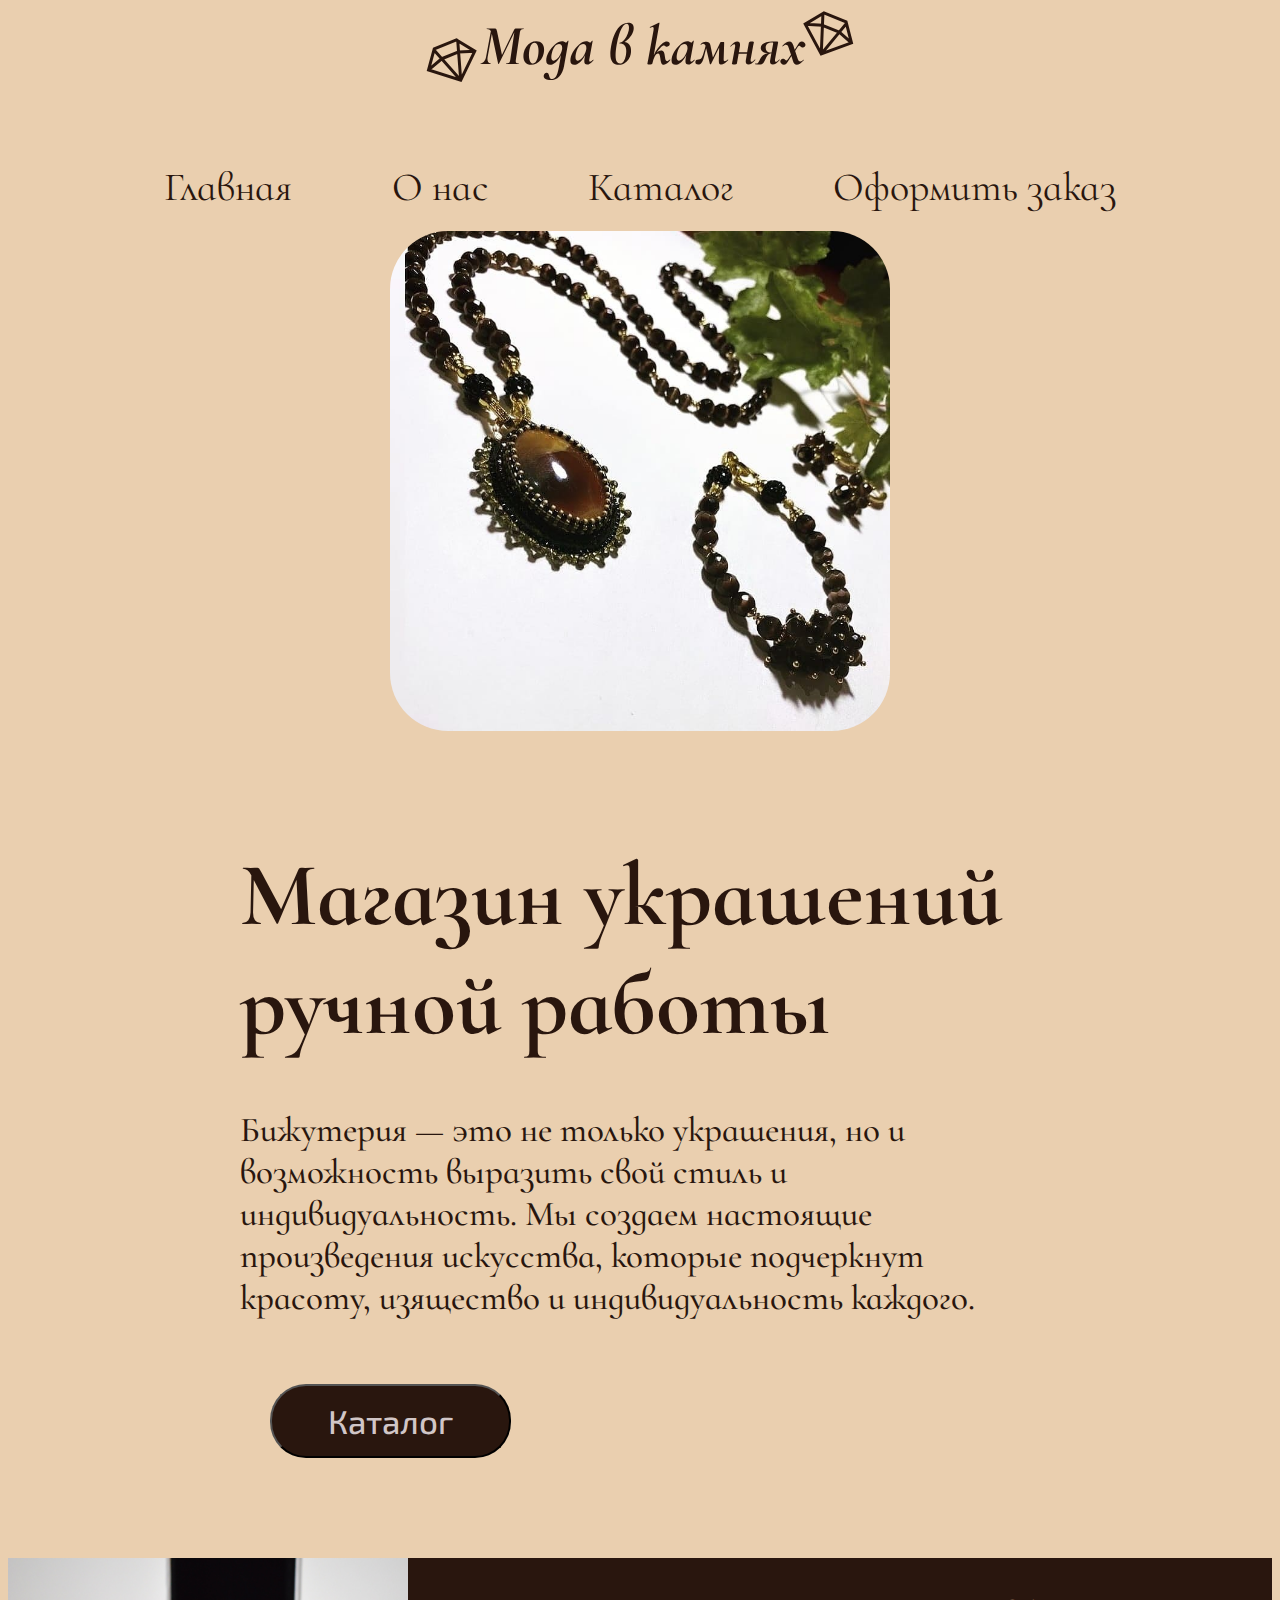
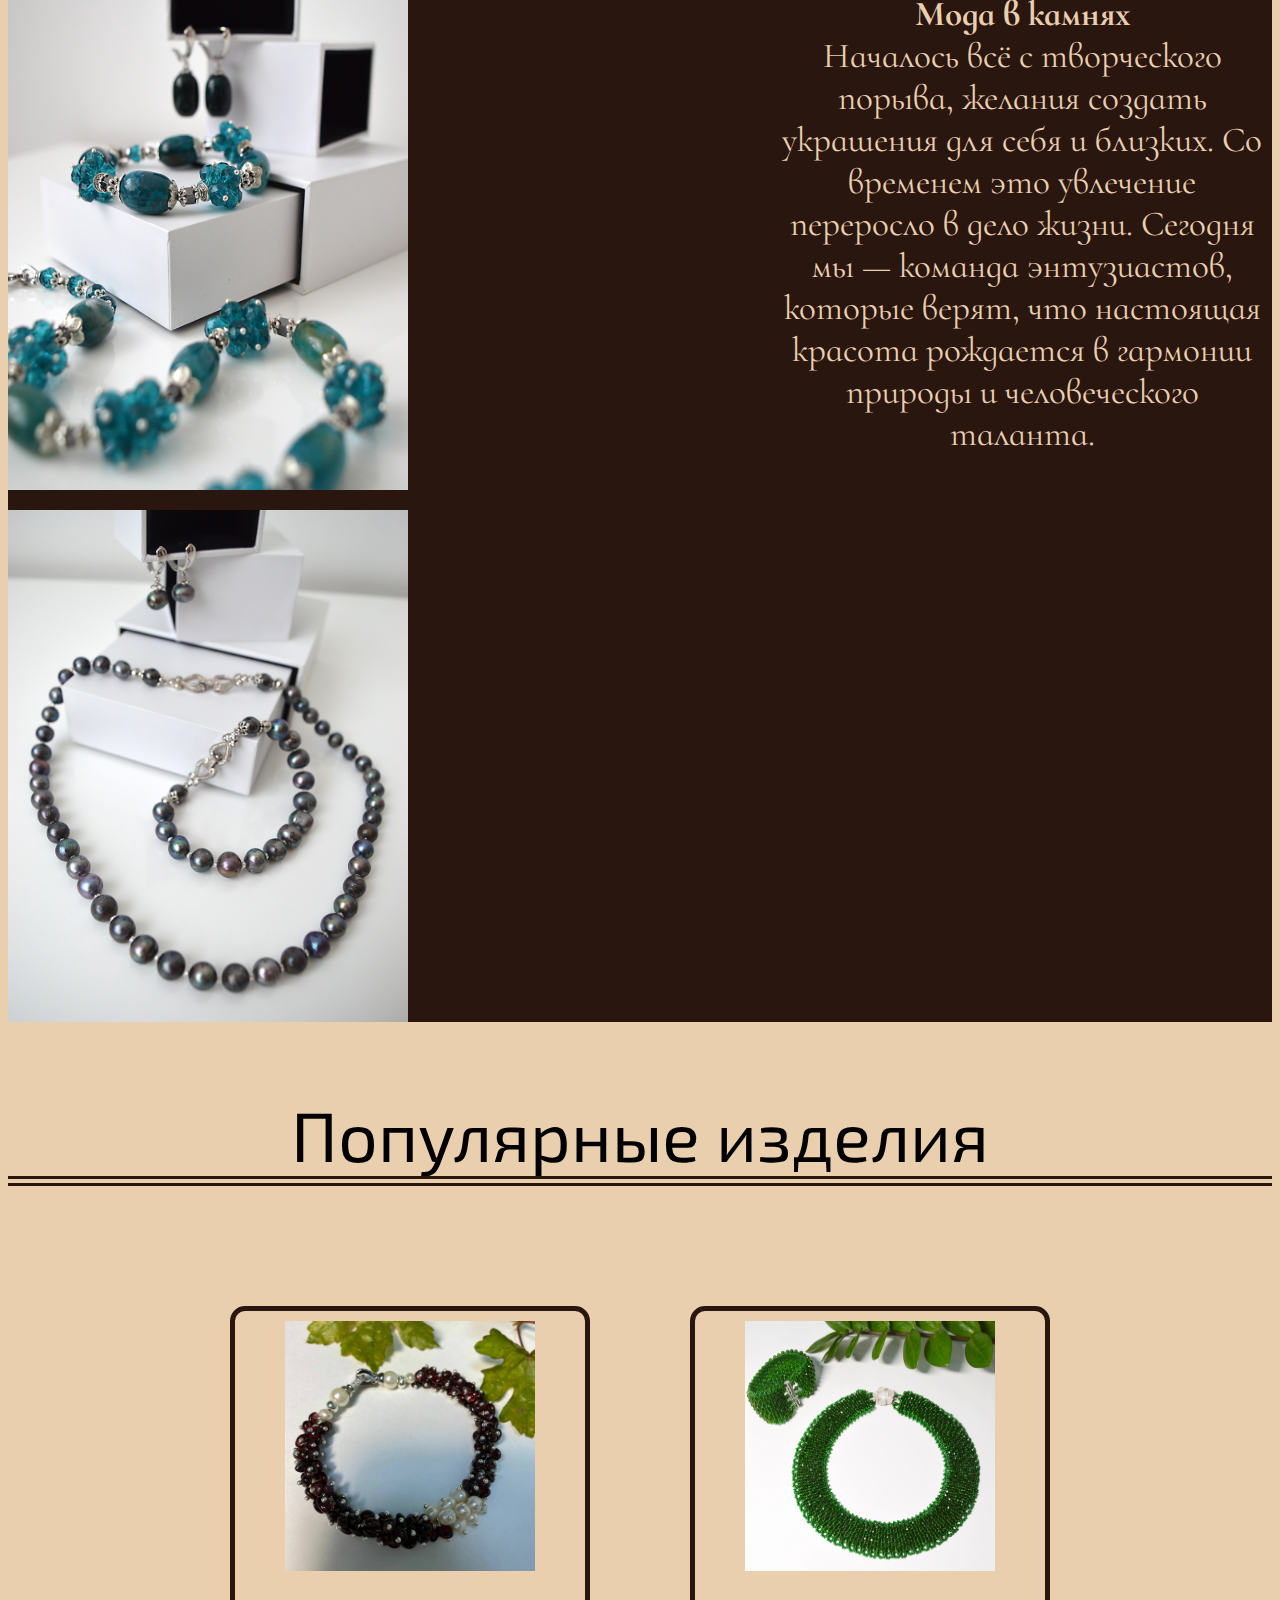
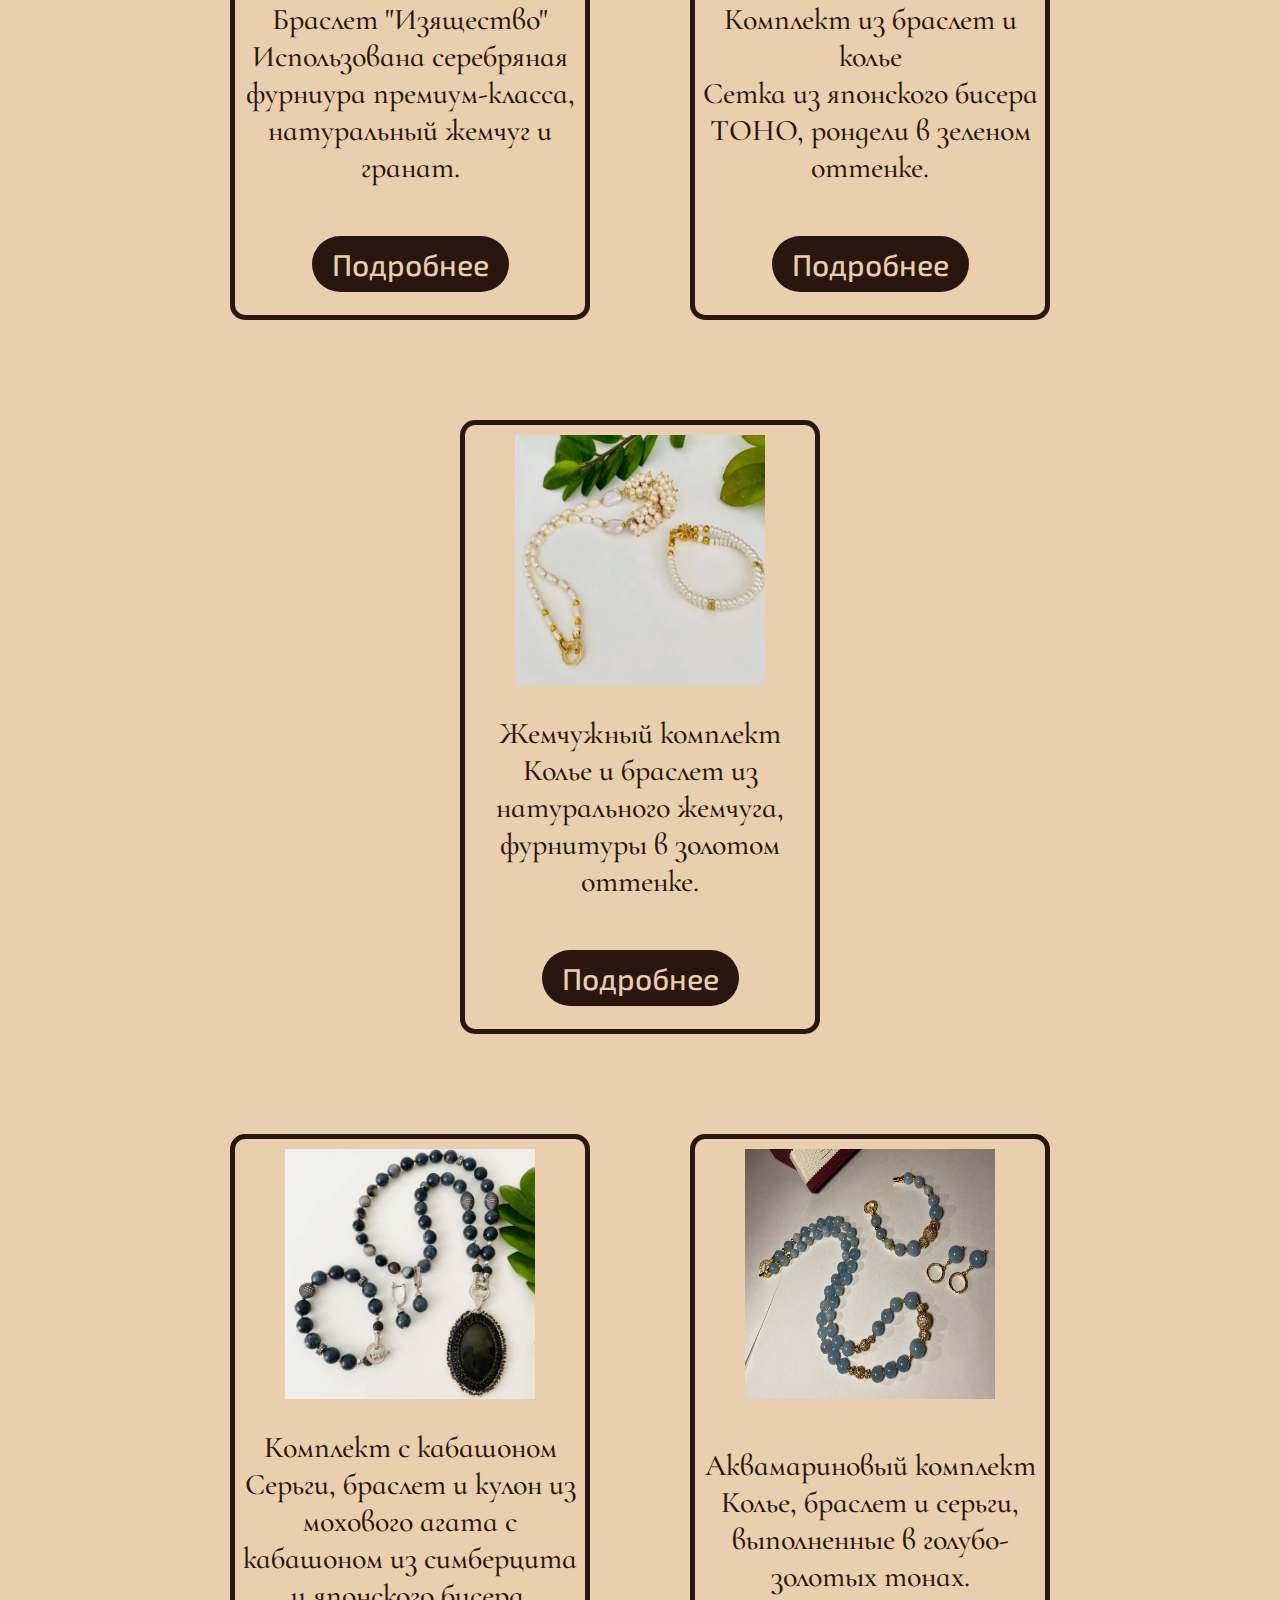
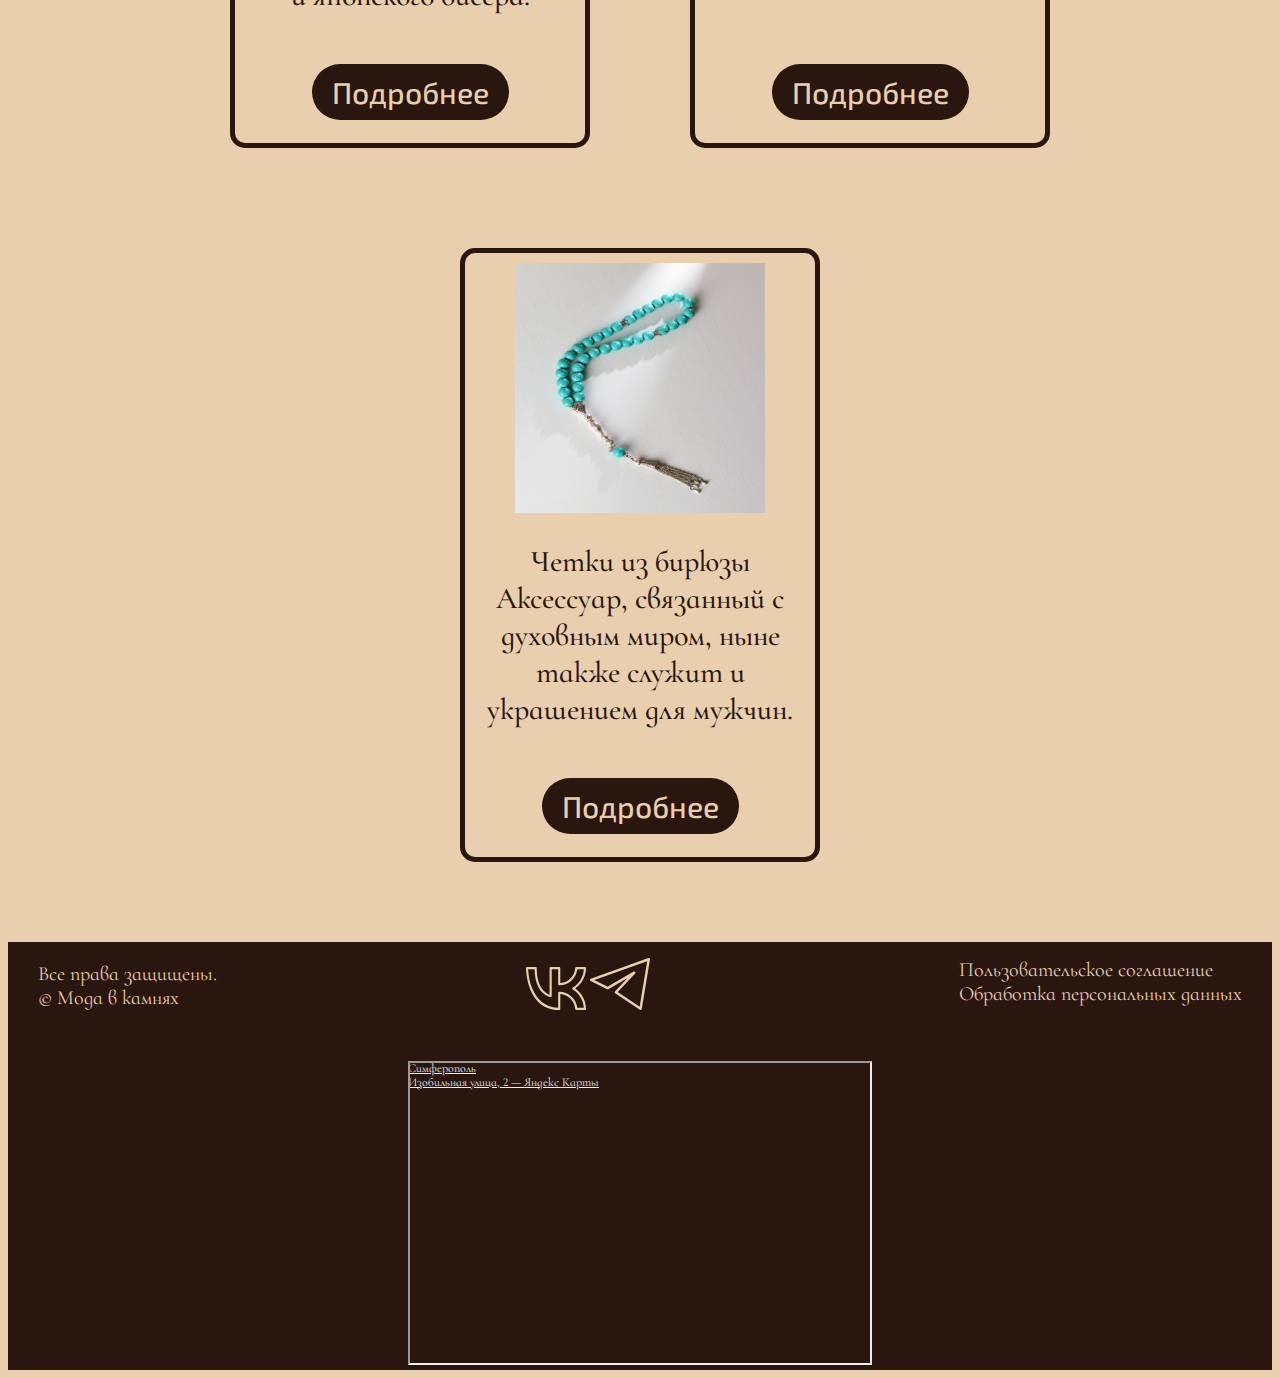
<file: index.html>
<!DOCTYPE html>
<html lang="ru">

<head>
    <meta charset="UTF-8">
    <meta name="viewport" content="width=device-width, initial-scale=1.0">
    <title>Мода в камнях</title>
    <link rel="stylesheet" href="css/style.css">
</head>

<body>
    <header>
        <div class="container">
            <div class="header__logo">
                <a href="index.html"><img class="logo-img" src="images/Логотип.svg" alt="Лого мода в камнях"></a>
            </div>
            <div class="header__nav">
                <nav>
                    <br>
                    <div class="nav-links">
                        <a  href="index.html">Главная </a>
                        <a  href="#section-about-us">О нас </a>
                        <a  href="pages/cataloge.html">Каталог </a>
                        <a  href="pages/form-make-an-order.html"> Оформить заказ</a>
                    </div>
                </nav>
            </div>
        </div>
    </header>
    <main>
        <div class="container">
            <section class="section__about-us">
                <img src="images/IMG_20210907_184912_151.jpg" alt="Мода в камнях">
                <div class="section-about-us-a-little">
                    <p class="section__about-us-a-little__big-slogan">Магазин украшений ручной работы</p>
                    <p class="section__about-us-a-little__slogan">Бижутерия — это не только украшения, но и возможность
                        выразить свой стиль и индивидуальность. Мы создаем настоящие произведения искусства, которые
                        подчеркнут красоту, изящество и индивидуальность каждого.</p>
                    <form action="pages/cataloge.html">
                        <input class="section__about-us-a-little__cataloge" type="submit" value="Каталог">
                    </form>
                </div>
            </section>
        </div>
        <div class="container">
            <section class="section-about-us-main" id="section-about-us">
                <div class="section-about-us__main-info">
                    <img src="images/Комплект морской со стеклярусами.jpg" alt="Комплект украшений">
                    <div class="section-about-us__we-are-info">
                        <p class="section-about-us__title">Мода в камнях <br><span class="section-about-us__message">
                                Началось всё с творческого порыва, желания создать украшения для себя и близких. Со
                                временем это увлечение переросло в дело жизни. Сегодня мы — команда энтузиастов, которые
                                верят, что настоящая красота рождается в гармонии природы и человеческого
                                таланта.</span></p>
                    </div>
                    <img src="images/Комплект речной жемчуг.jpg" alt="Комплект украшений">
                </div>
            </section>
        </div>
        <div class="container">
            <section class="section__popular-now">
                <p class="section__popular-now-title">Популярные изделия</p>
                <div class="popular-now">
                    <div class="popular-jewelery">
                        <img src="images/Браслет жемчуг и гранат.jpg" alt="Браслет жемчуг и гранат">
                        <p><span class="medium-slogan">Браслет "Изящество"</span> <br>Использована серебряная фурниура
                            премиум-класса, натуральный жемчуг и гранат. </p>
                        <p><a class="go-to-cataloge" href="pages/cataloge.html">Подробнее</a></p>
                    </div>
                    <div class="popular-jewelery">
                        <img src="images/Вышитый комплект зеленый.jpg" alt="Вышитый комплект из рондели">
                        <p><span class="medium-slogan">Комплект из браслет и колье</span> <br> Сетка из японского бисера
                            TOHO, рондели в зеленом оттенке. </p>
                        <p><a class="go-to-cataloge" href="pages/cataloge.html">Подробнее</a></p>
                    </div>
                    <div class="popular-jewelery">
                        <img src="images/ЖЕмчуг браслет и колье с гроздью.jpg" alt="Жемчужный комплект">
                        <p><span class="medium-slogan">Жемчужный комплект</span> <br> Колье и браслет из натурального
                            жемчуга, фурнитуры в золотом оттенке.</p>
                        <p><a class="go-to-cataloge" href="pages/cataloge.html">Подробнее</a></p>
                    </div>
                </div>
                <div class="popular-now">
                    <div class="popular-jewelery">
                        <img src="images/Комплект с кабашоном моховый агат.jpg" alt="Комплект с кабашоном из мохового агата">
                        <p><span class="medium-slogan">Комплект с кабашоном </span> <br>Серьги, браслет и кулон из
                            мохового агата с кабашоном из симберцита и японского бисера.</p>
                        <p><a class="go-to-cataloge" href="pages/cataloge.html">Подробнее</a></p>
                    </div>
                    <div class="popular-jewelery">
                        <img src="images/Комплект аквамарин.jpg" alt="Аквамариновый комплект">
                        <p><span class="medium-slogan">Аквамариновый комплект</span> <br>Колье, браслет и серьги,
                            выполненные в голубо-золотых тонах. </p>
                        <p><a class="go-to-cataloge" href="pages/cataloge.html">Подробнее</a></p>
                    </div>
                    <div class="popular-jewelery">
                        <img src="images/Четки бирюза.jpg" alt="Четки из бирюзы">
                        <p><span class="medium-slogan">Четки из бирюзы</span> <br>Аксессуар, связанный с духовным миром,
                            ныне также служит и украшением для мужчин.</p>
                        <p><a class="go-to-cataloge" href="pages/cataloge.html">Подробнее</a></p>
                    </div>
                </div>
            </section>
    </main>
    <footer>
        <div class="container">
            <div class="footer__items">
                <div class="footer__privacy">
                    <p class="footer__all-rights-are-protected">Все права защищены. <br> © Мода в камнях</p>
                    <p><a class="footer__sns" href="https://vk.com/nanash_ingili"><img src="images/VK.svg"
                                alt="VK Мода в камнях"></a>
                        <a class="footer__sns" href="https://t.me"><img src="images/TG.svg"
                                alt="Telegram Мода в камнях"></a>
                    </p>
                    <p><a class="footer__user-agreement" href="">Пользовательское соглашение</a><br>
                        <a class="footer__personal-data-processing" href="">Обработка персональных данных</a>
                    </p>
                </div>
                <div class="footer__map">
                    <div style="position:relative;overflow:hidden;"><a
                            href="https://yandex.ru/maps/146/simferopol/?utm_medium=mapframe&utm_source=maps"
                            style="color:#eee;font-size:12px;position:absolute;top:0px;">Симферополь</a><a
                            href="https://yandex.ru/maps/146/simferopol/house/izobilnaya_ulitsa_2/Z00YdgFhTkQAQFpufXVxcn1gYw==/?ll=34.062686%2C44.906381&utm_medium=mapframe&utm_source=maps&z=16.9"
                            style="color:#eee;font-size:12px;position:absolute;top:14px;">Изобильная улица, 2 —
                            Яндекс Карты</a><iframe
                            src="https://yandex.ru/map-widget/v1/?ll=34.062686%2C44.906381&mode=whatshere&whatshere%5Bpoint%5D=34.061724%2C44.903004&whatshere%5Bzoom%5D=17&z=16.9"
                            width="460" height="300" frameborder="1" allowfullscreen="true"
                            style="position:relative;"></iframe></div>

                </div>
            </div>
        </div>
    </footer>
</body>

</html>
</file>
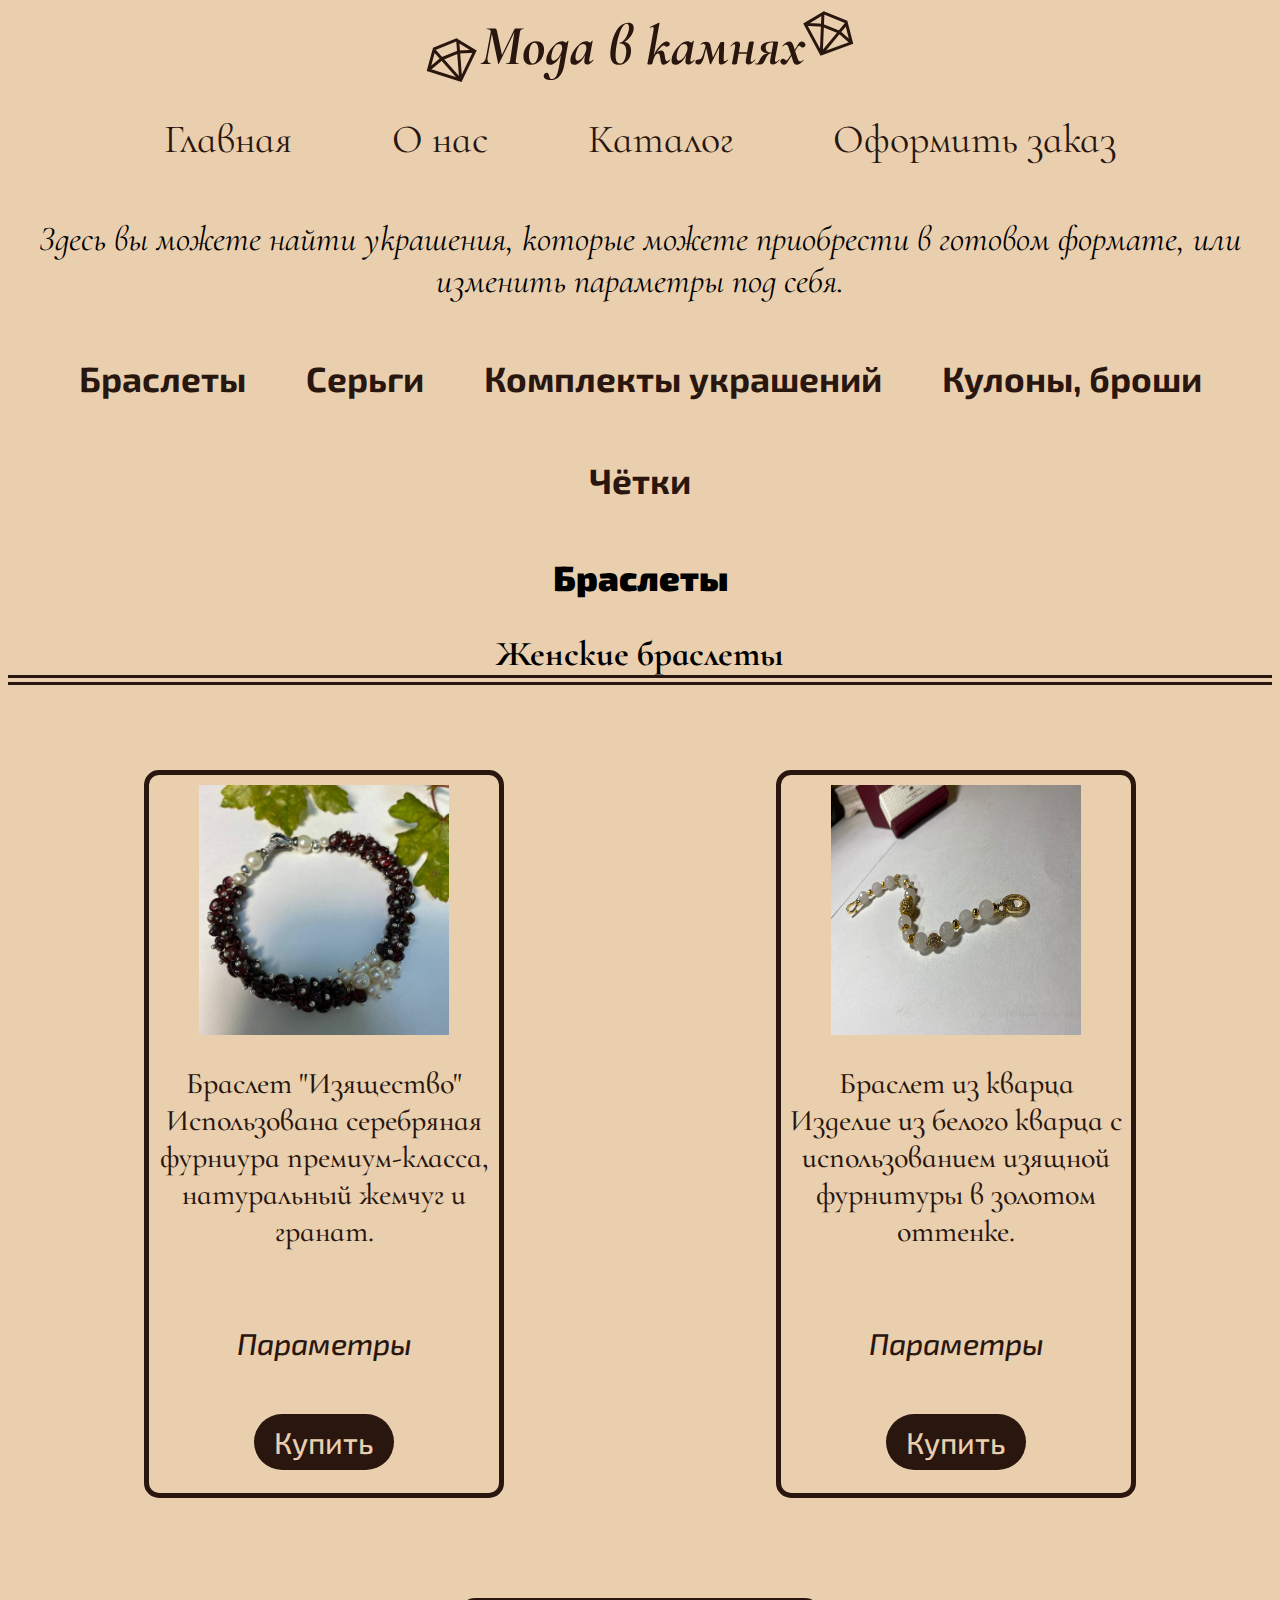
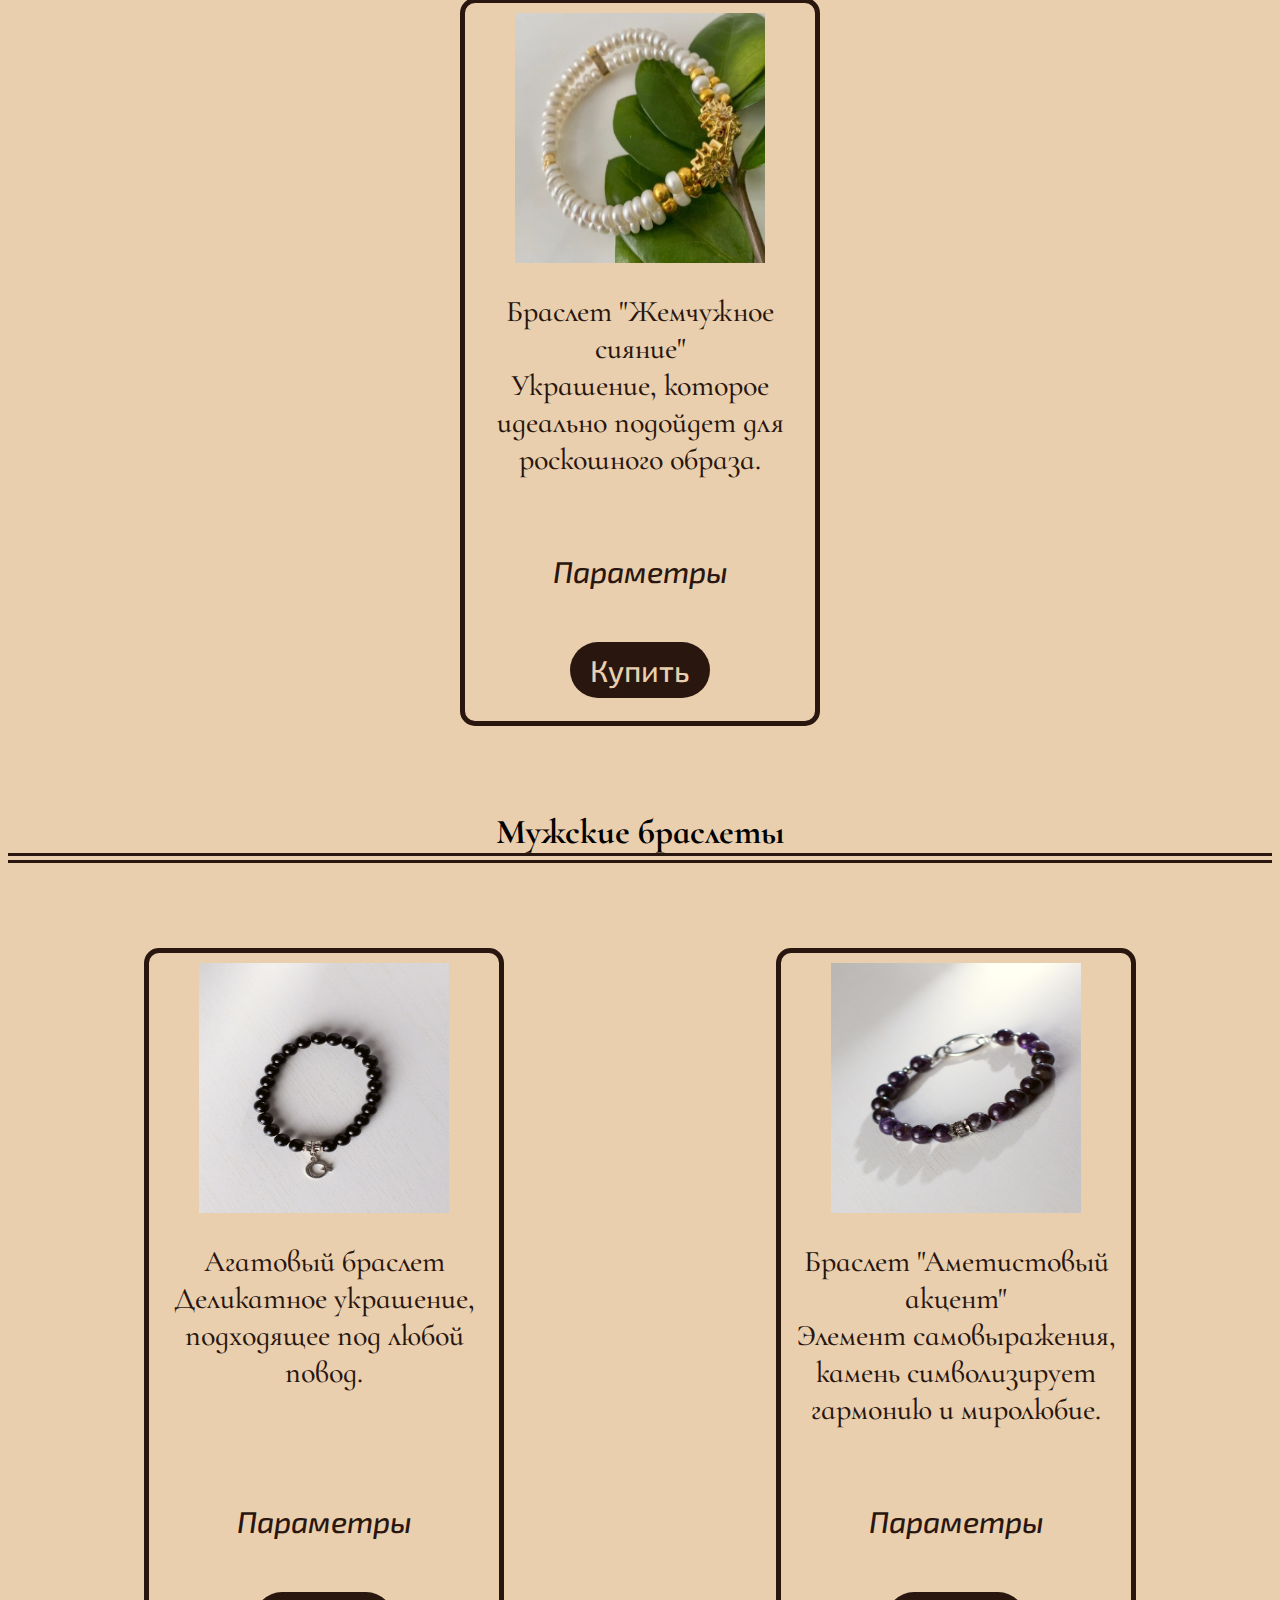
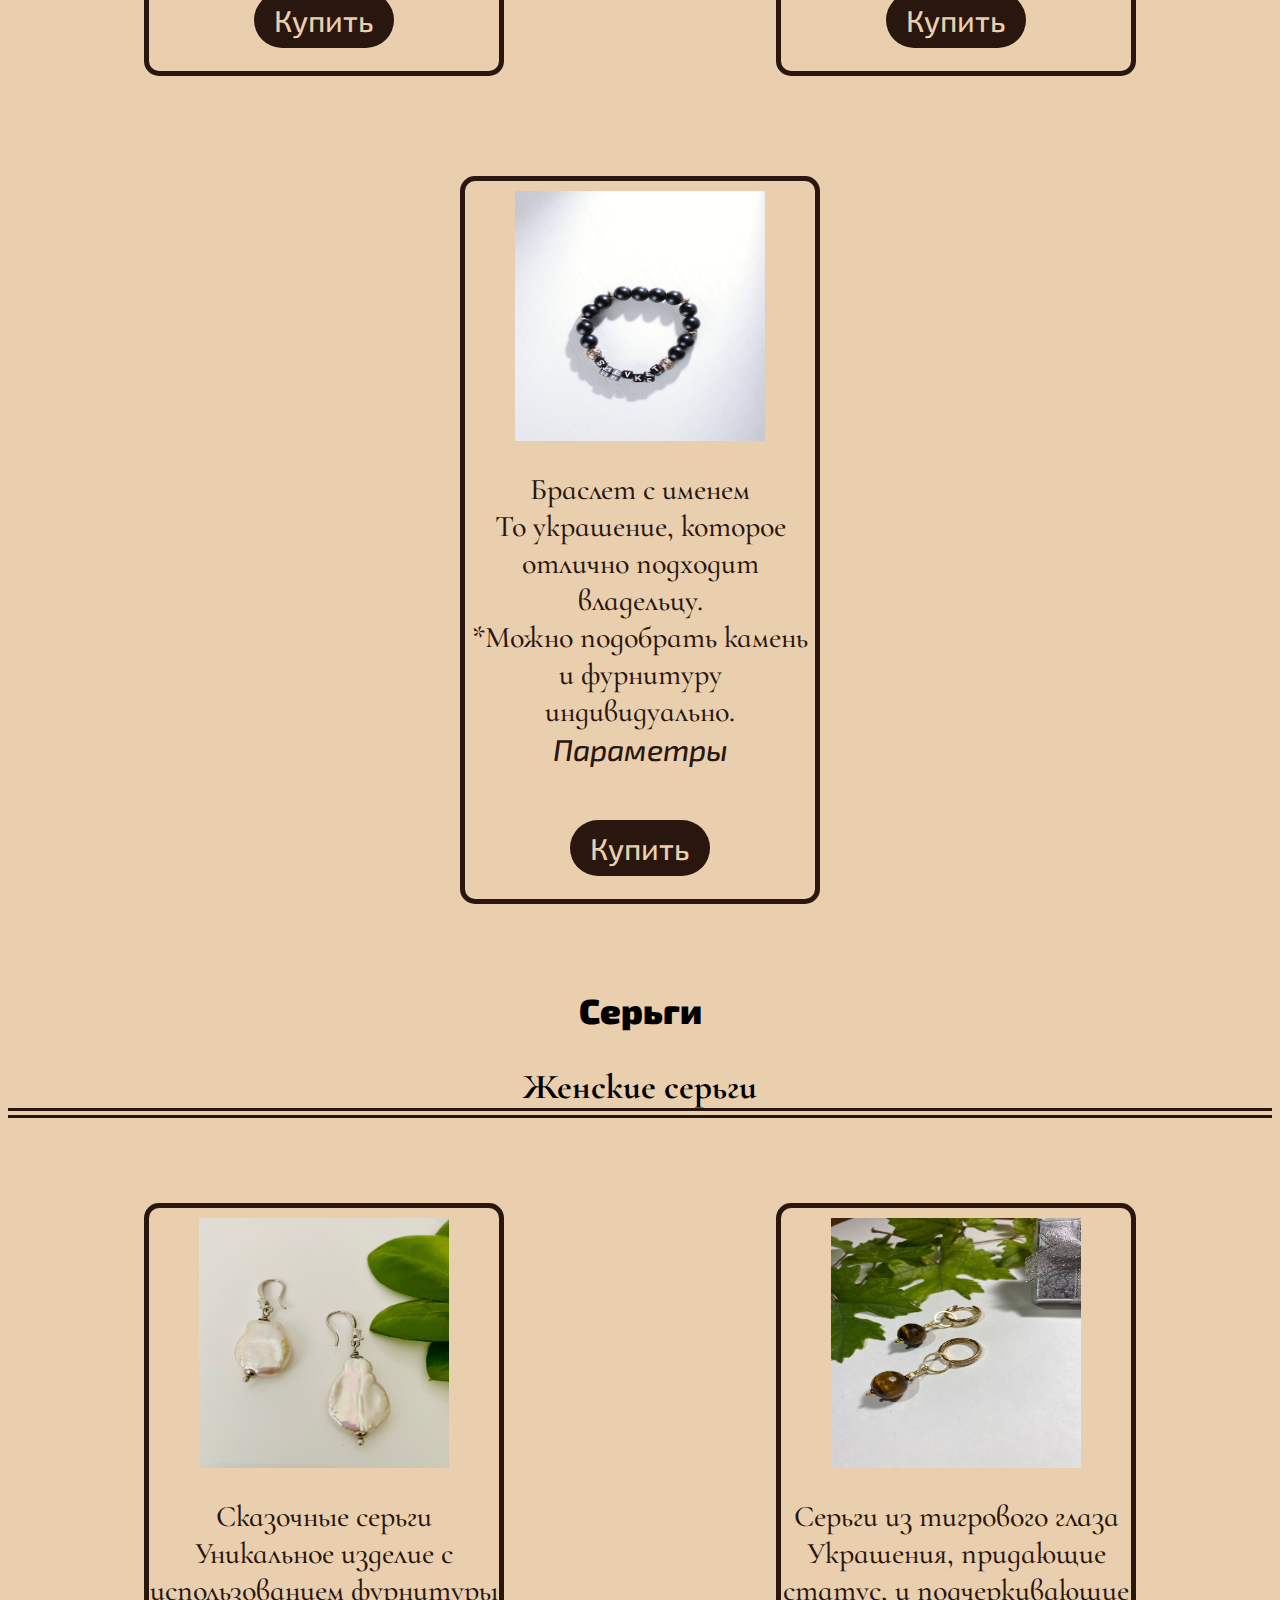
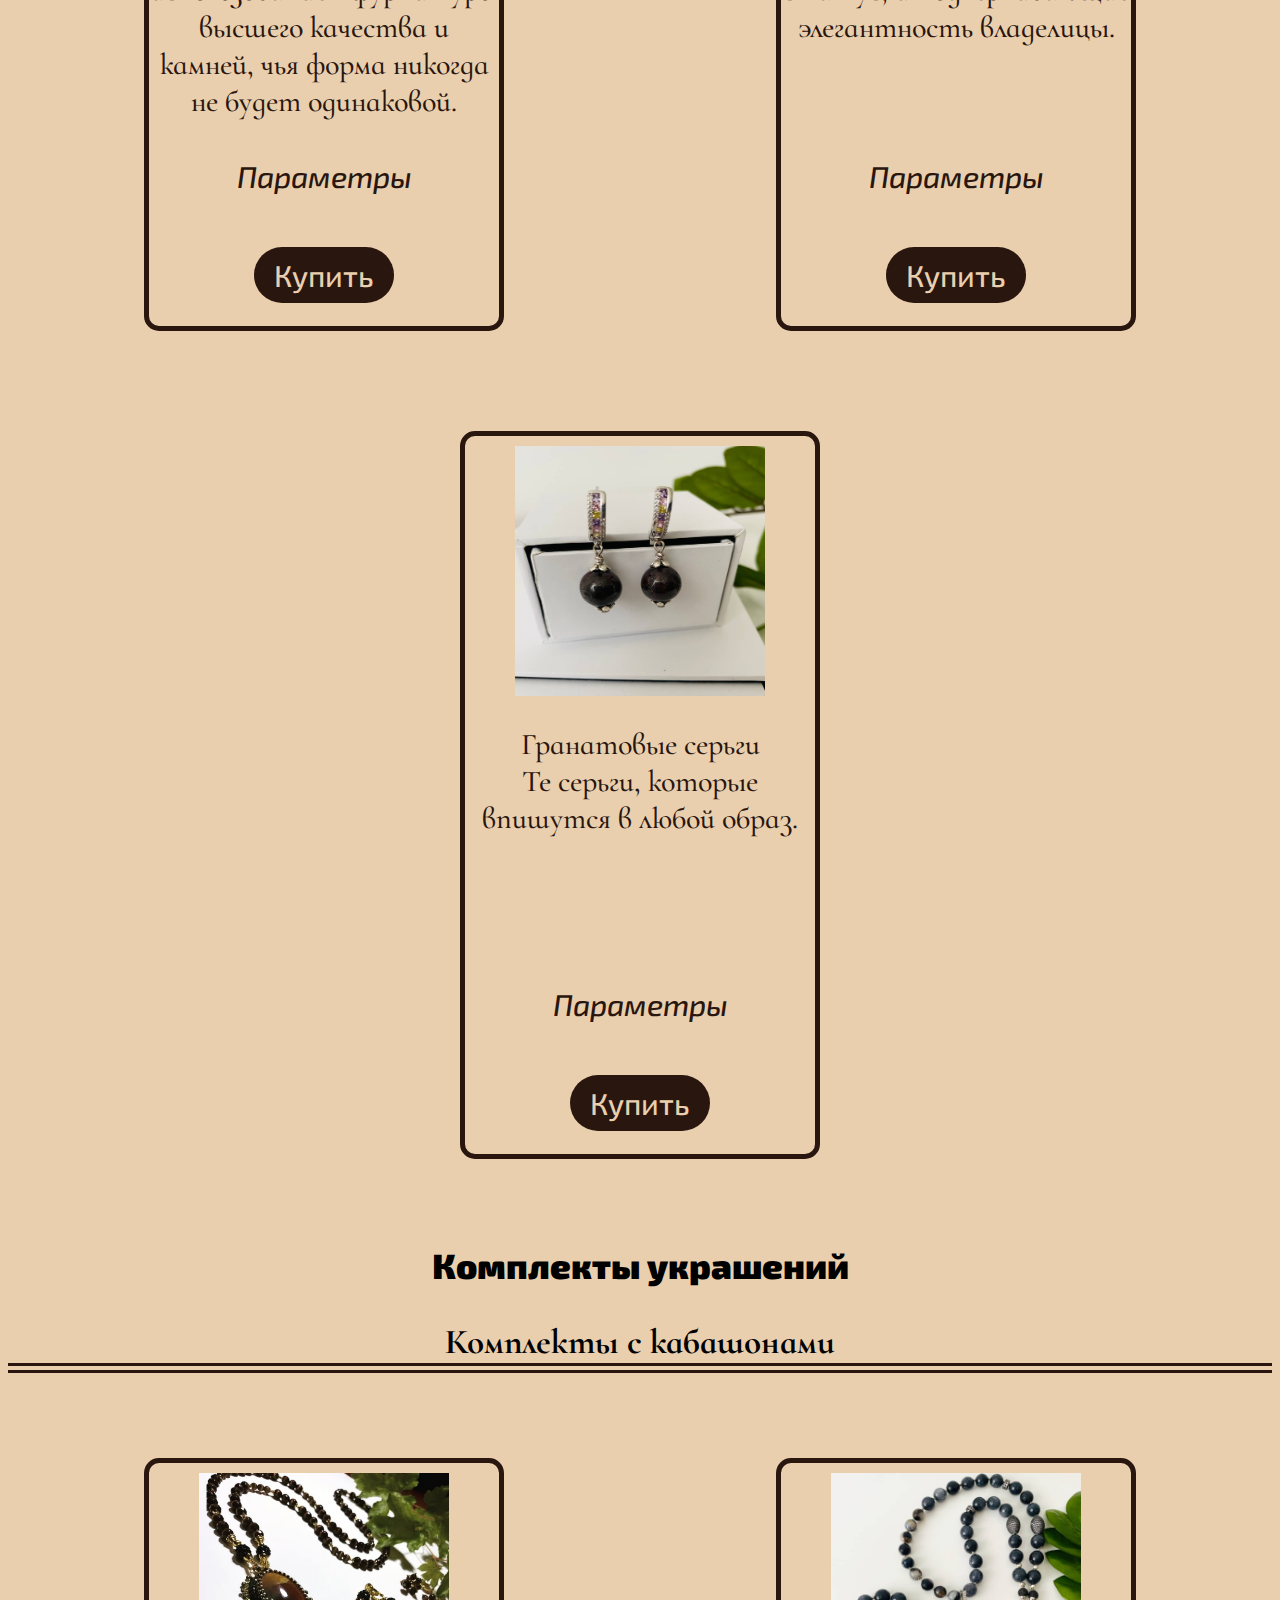
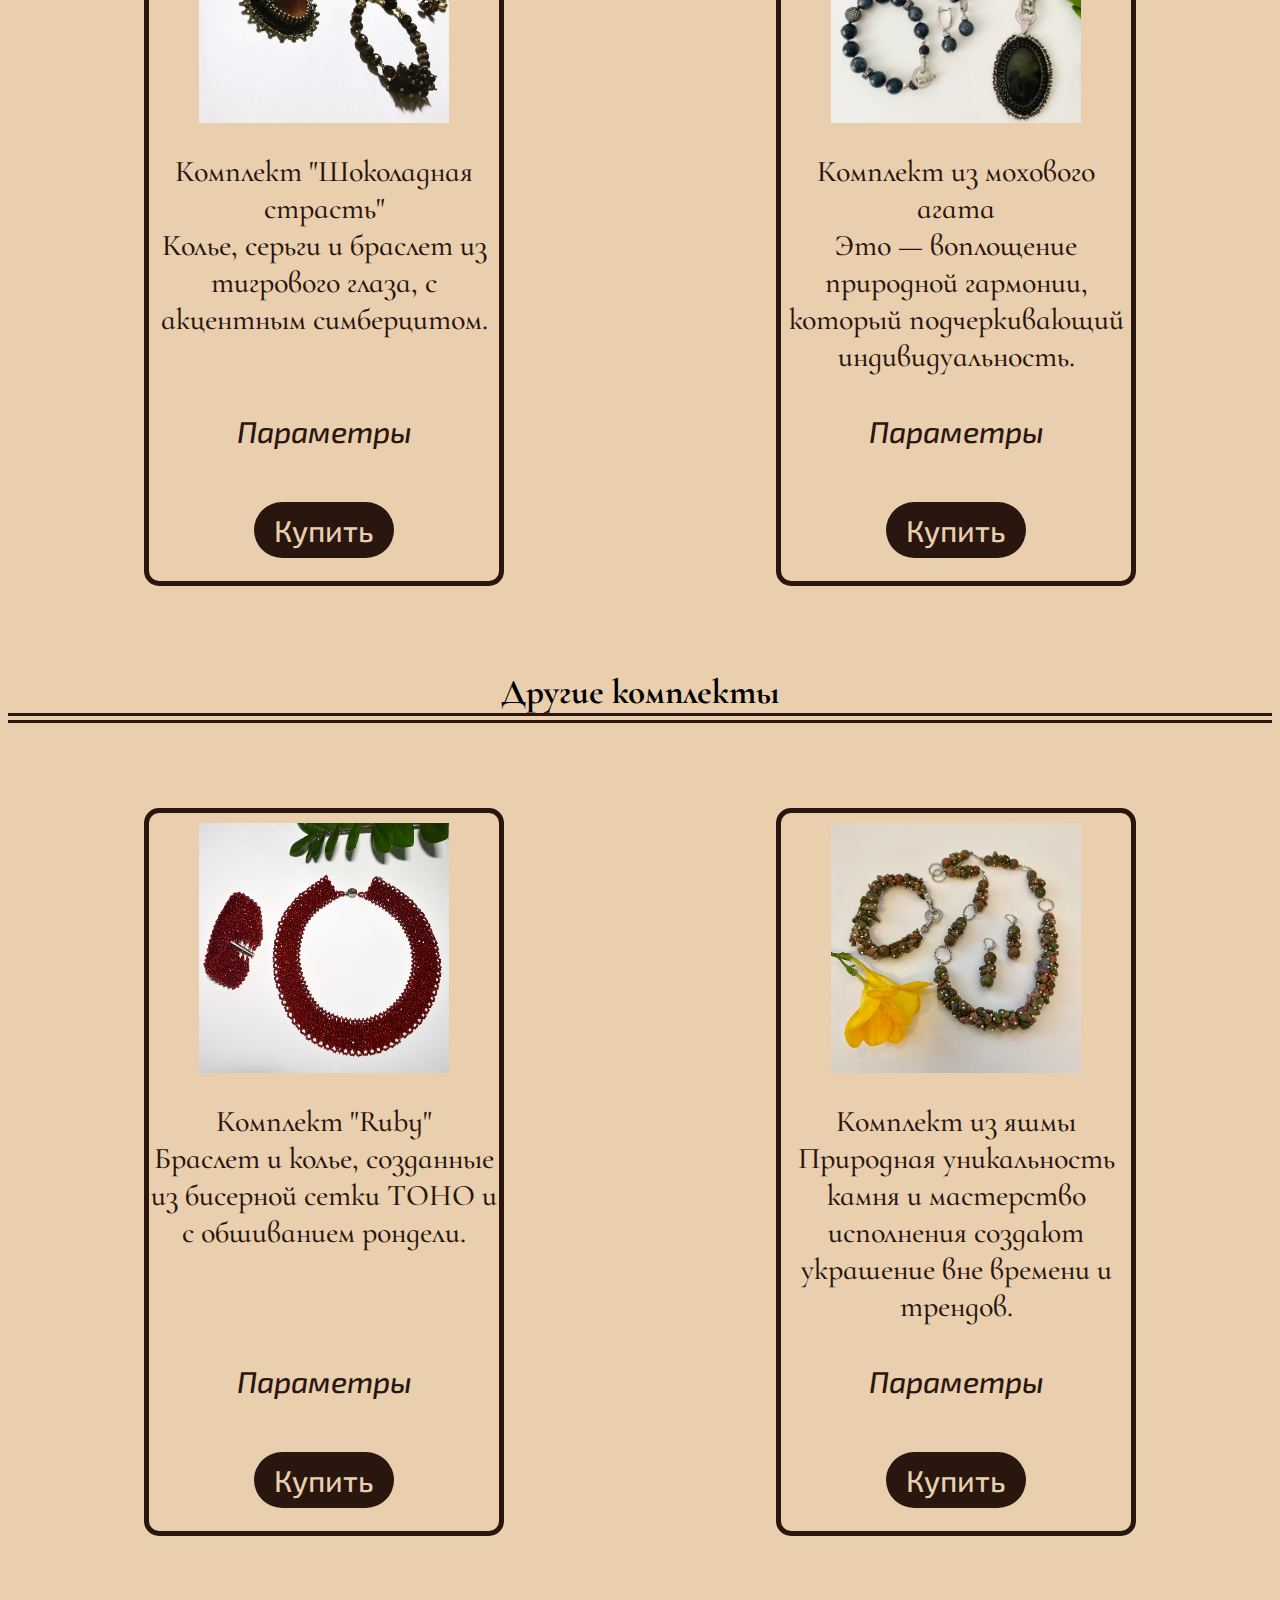
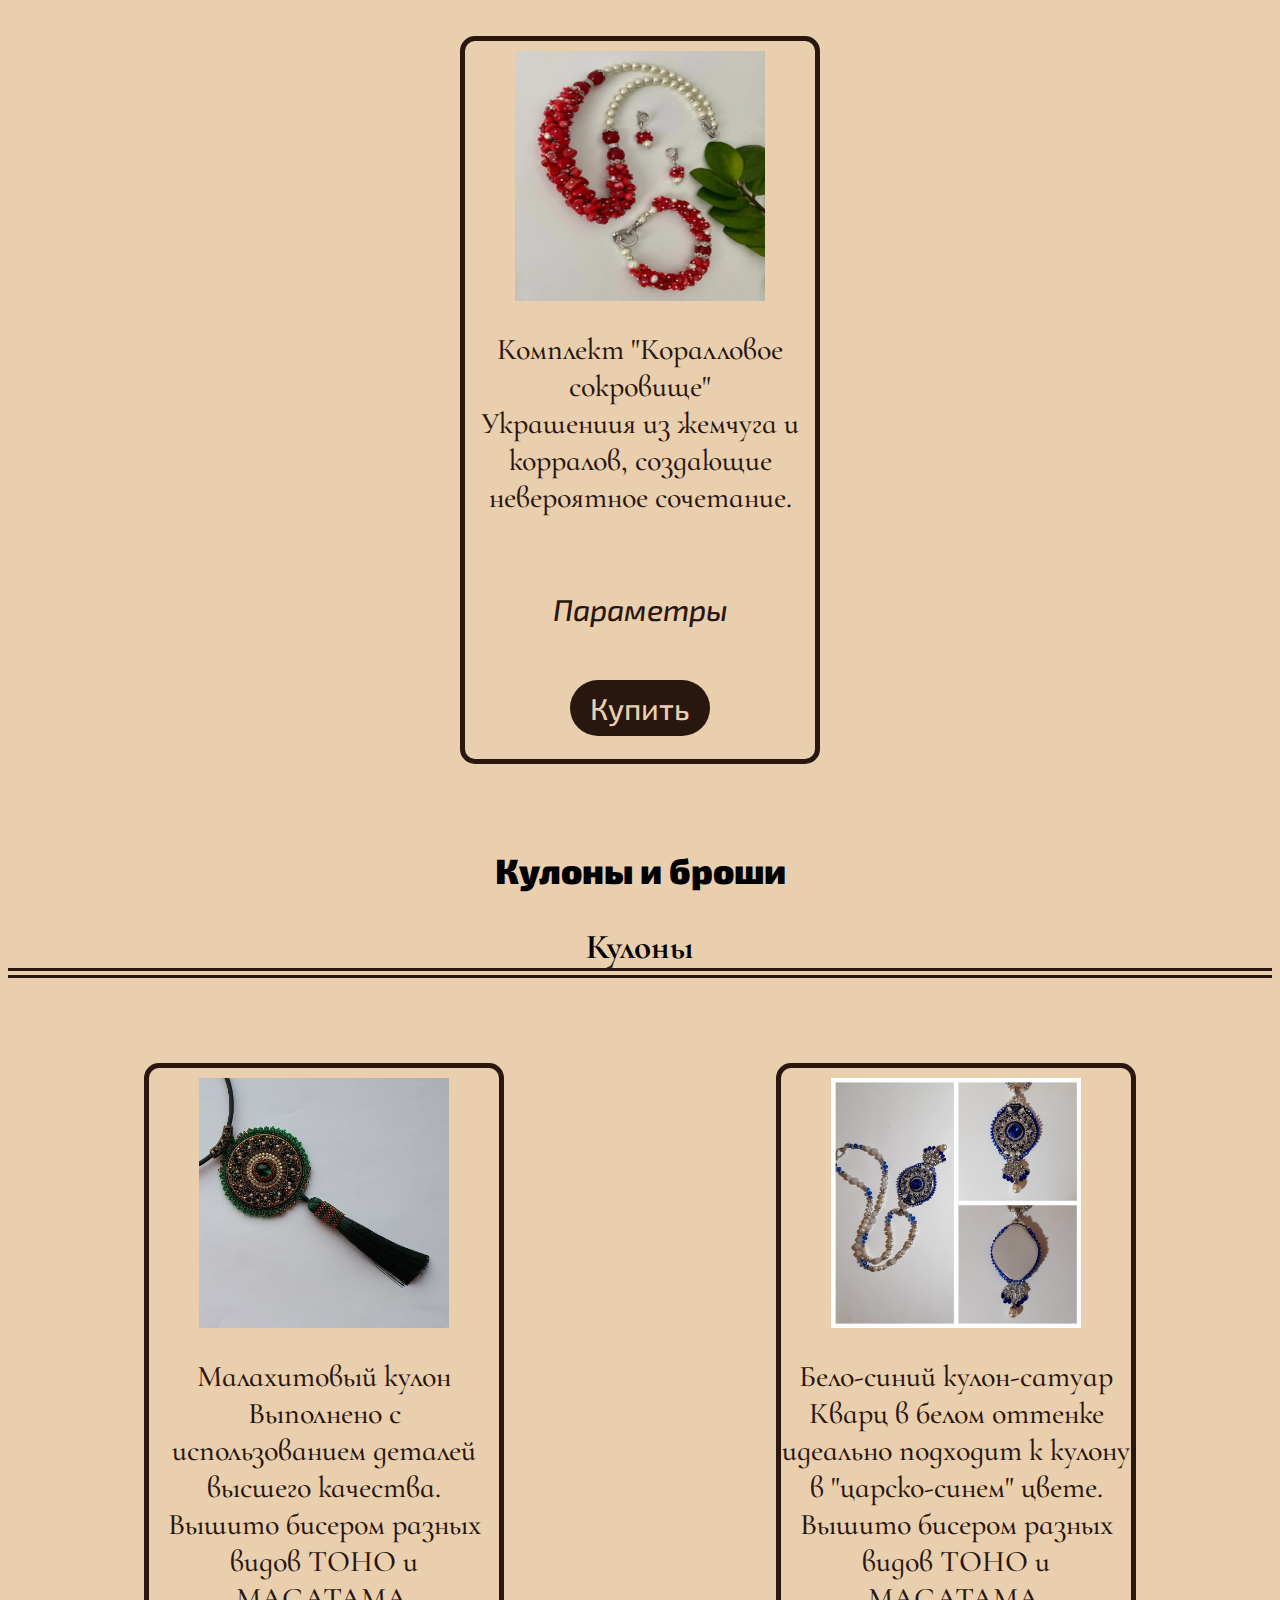
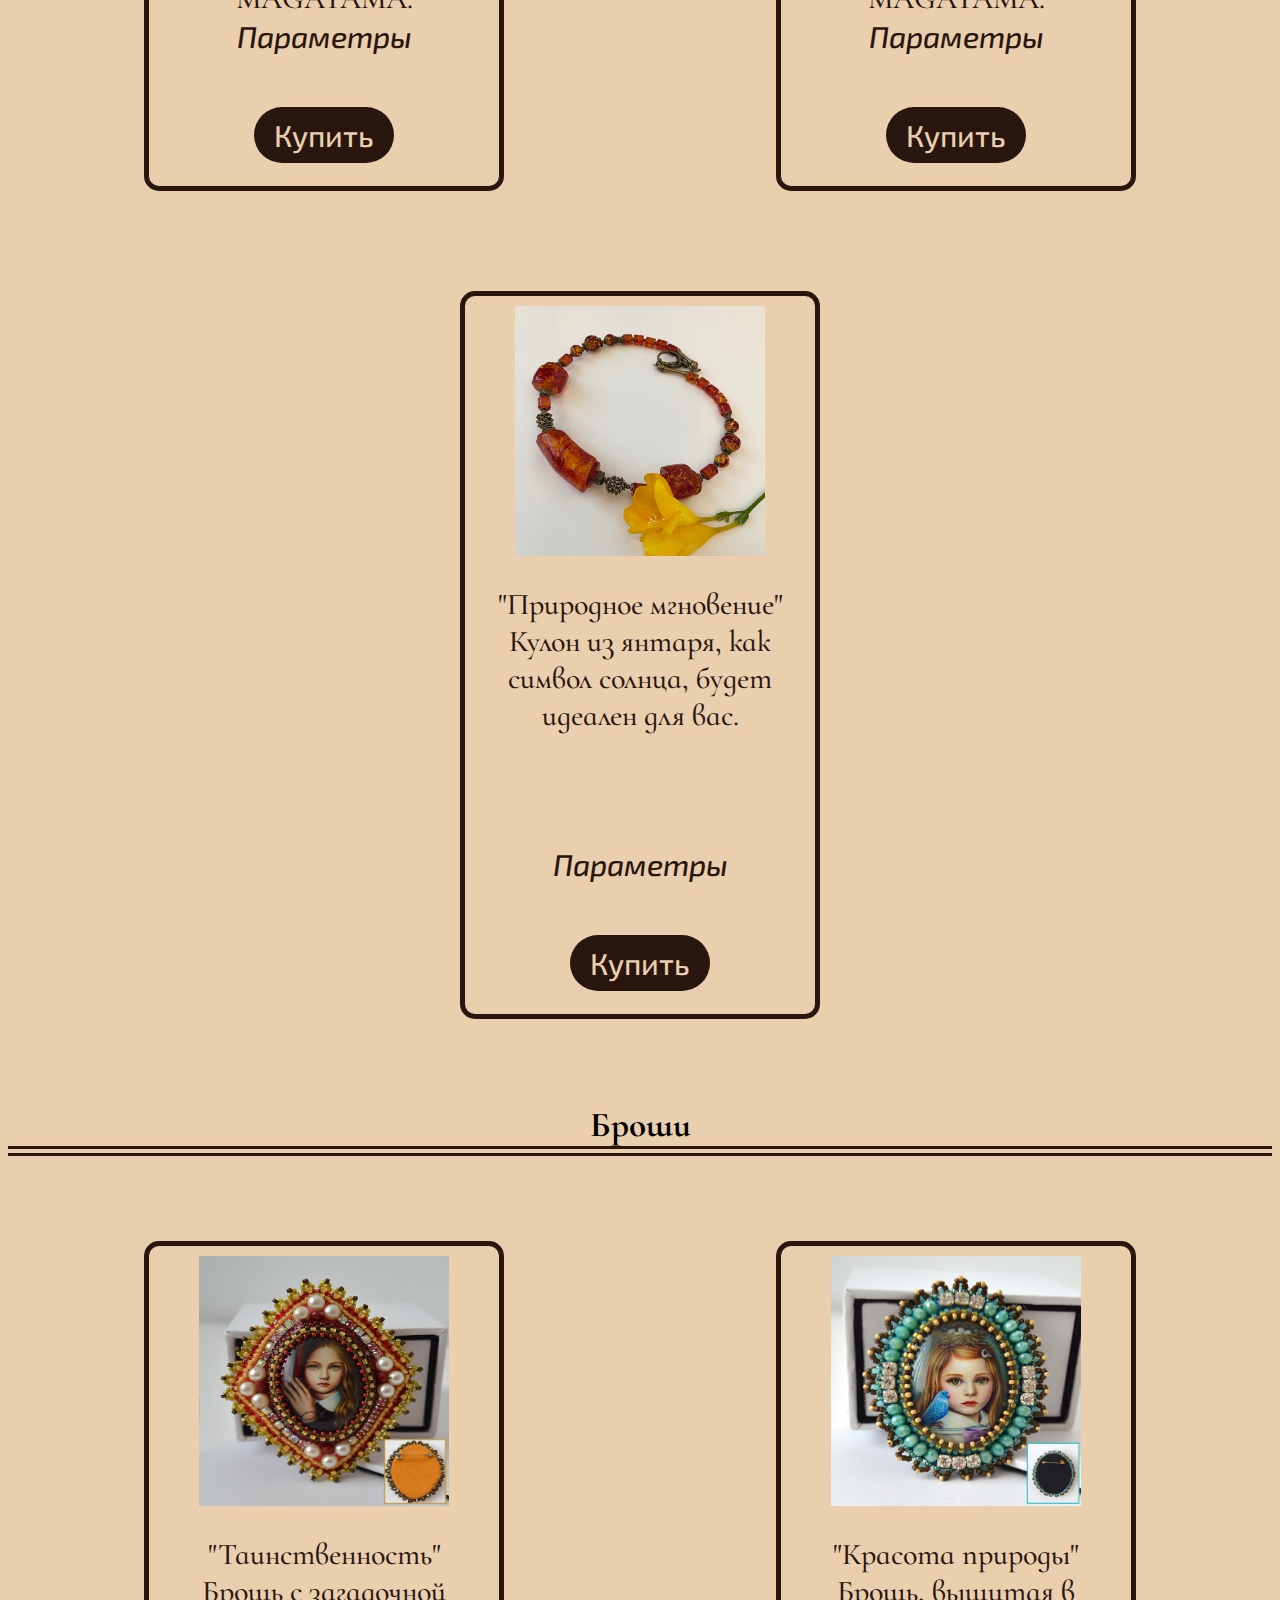
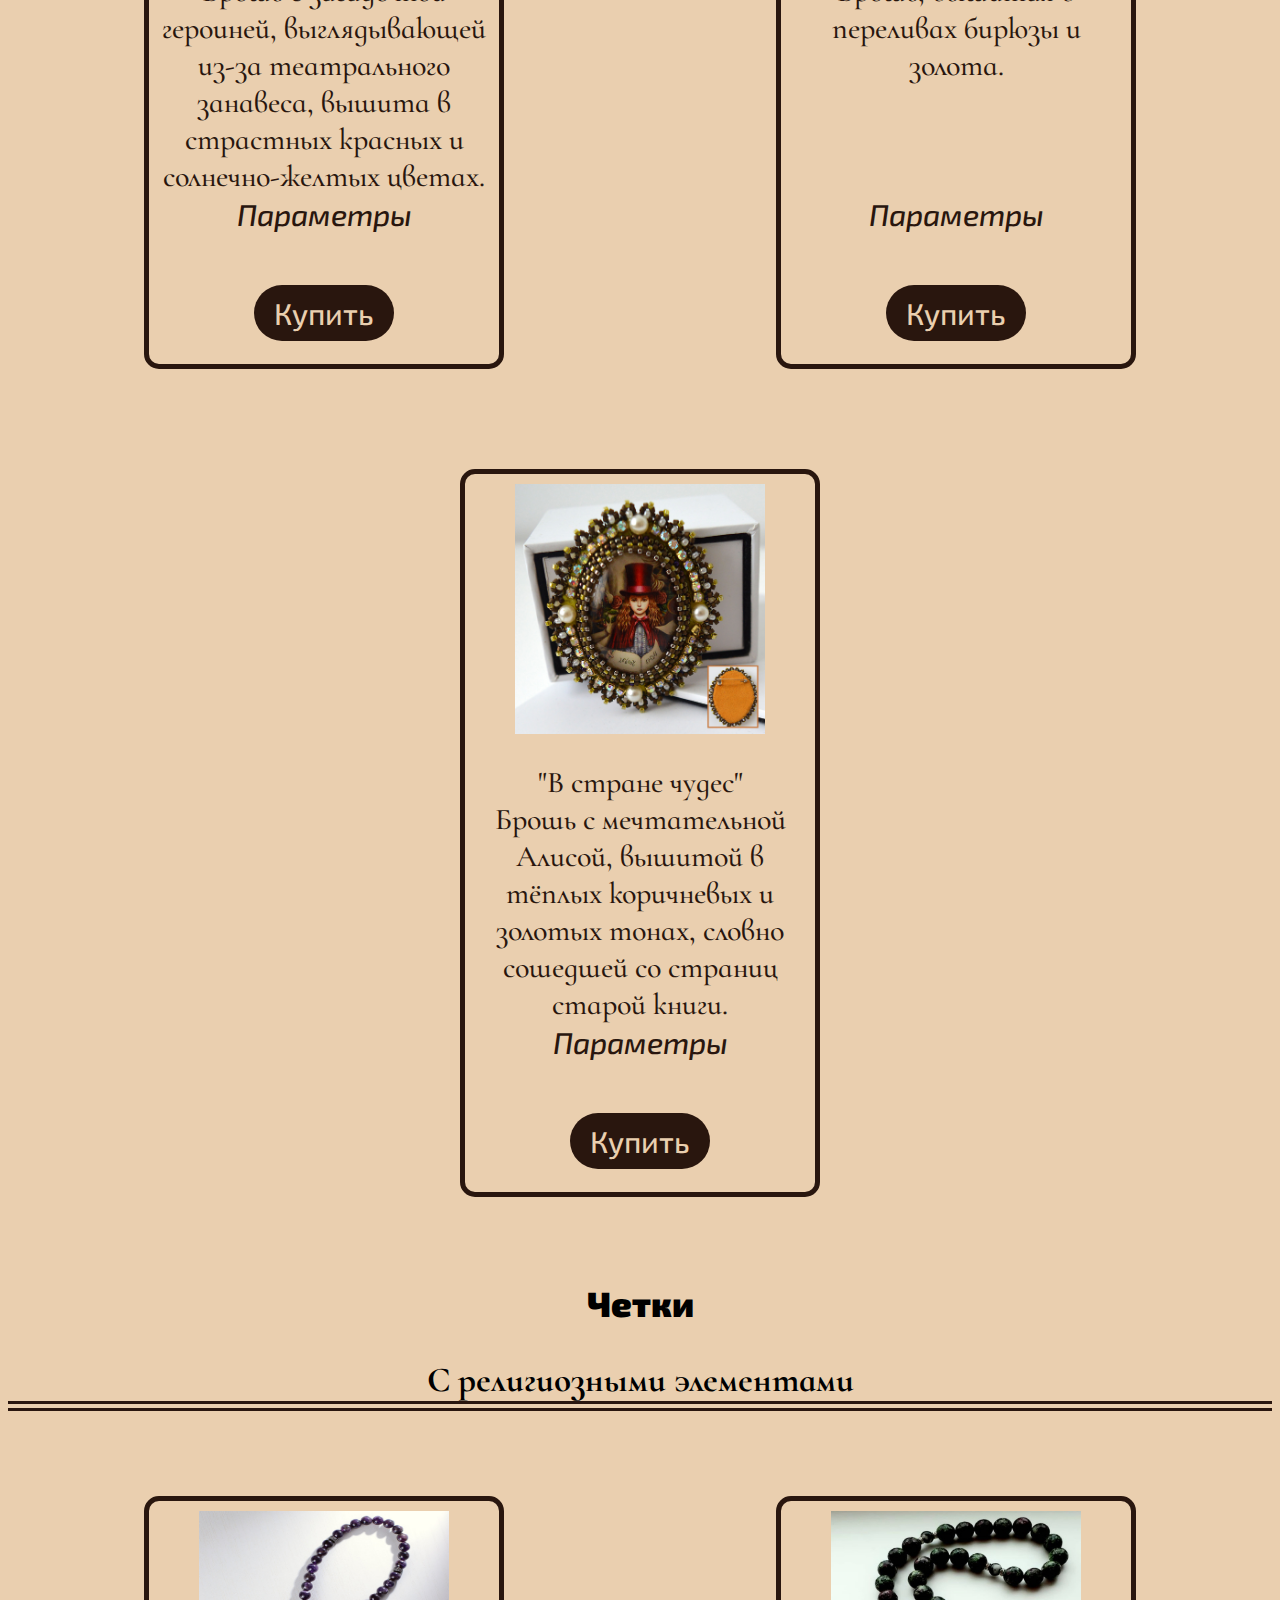
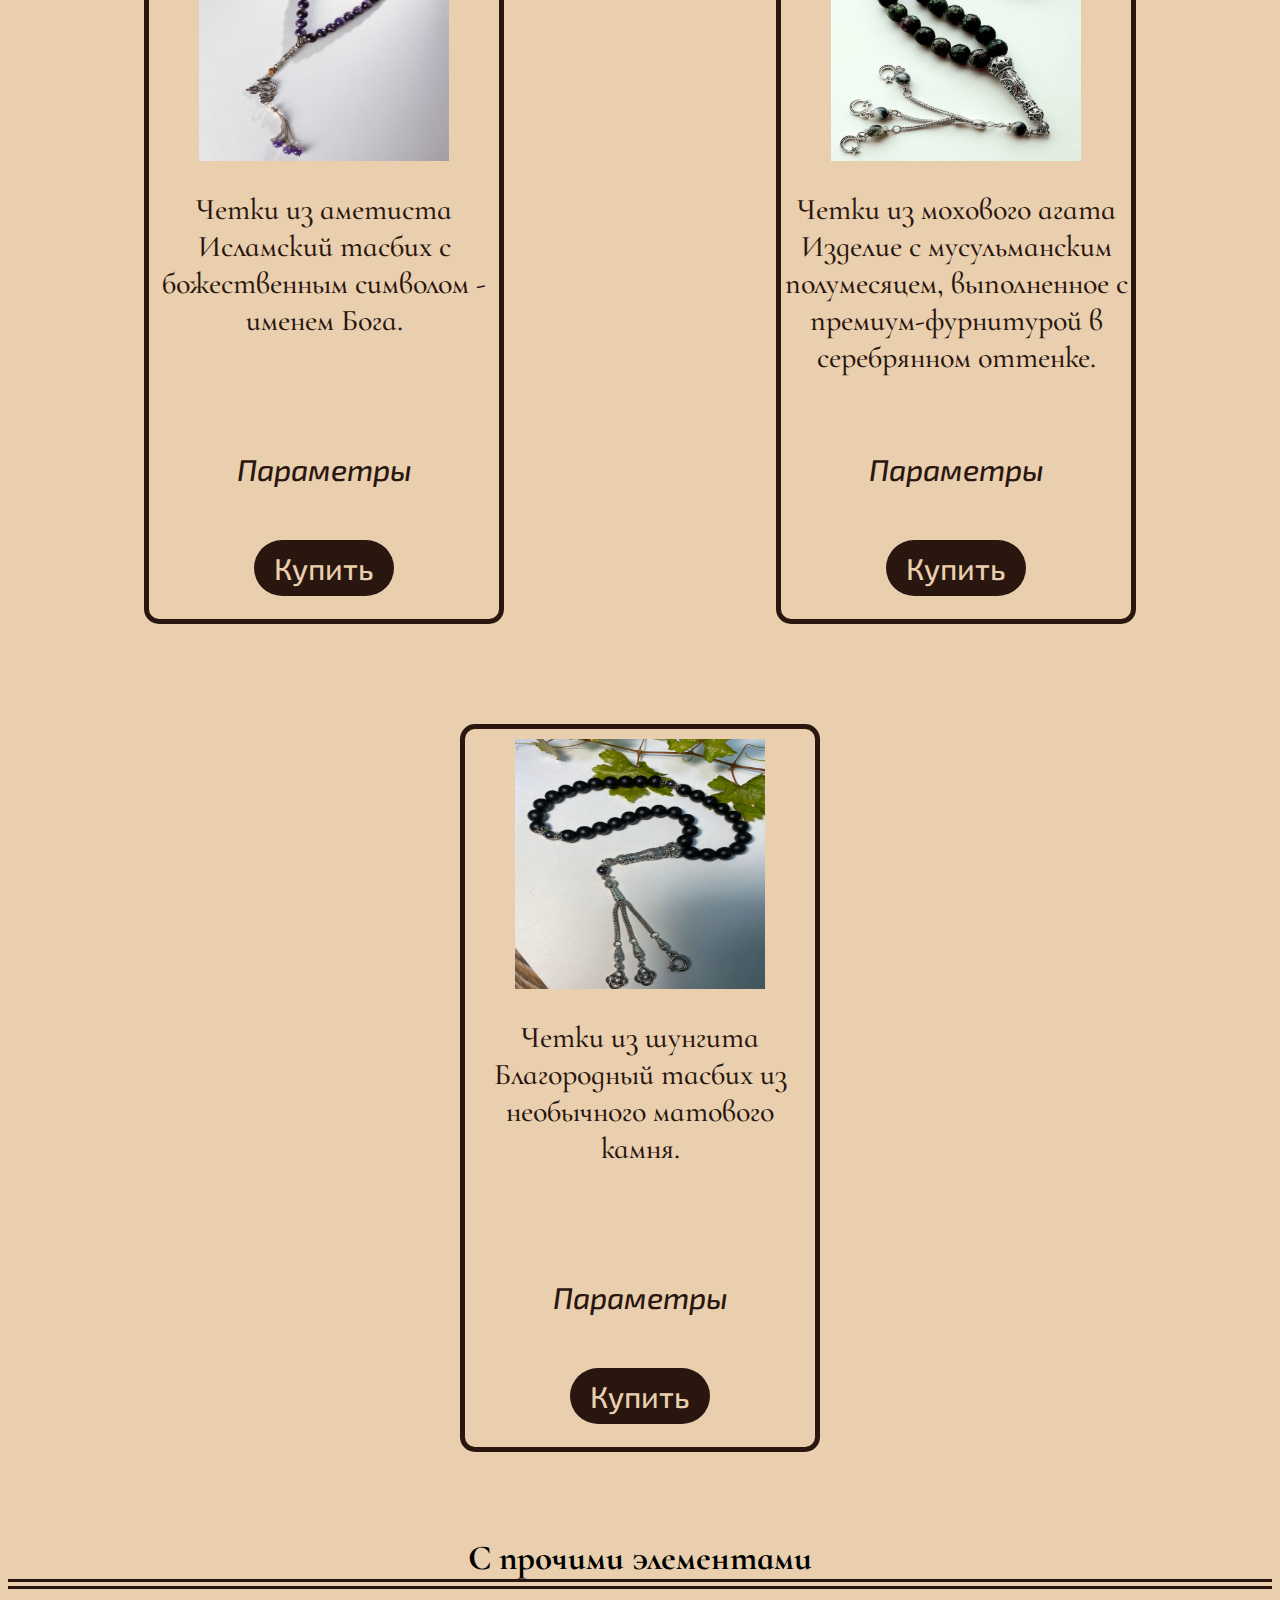
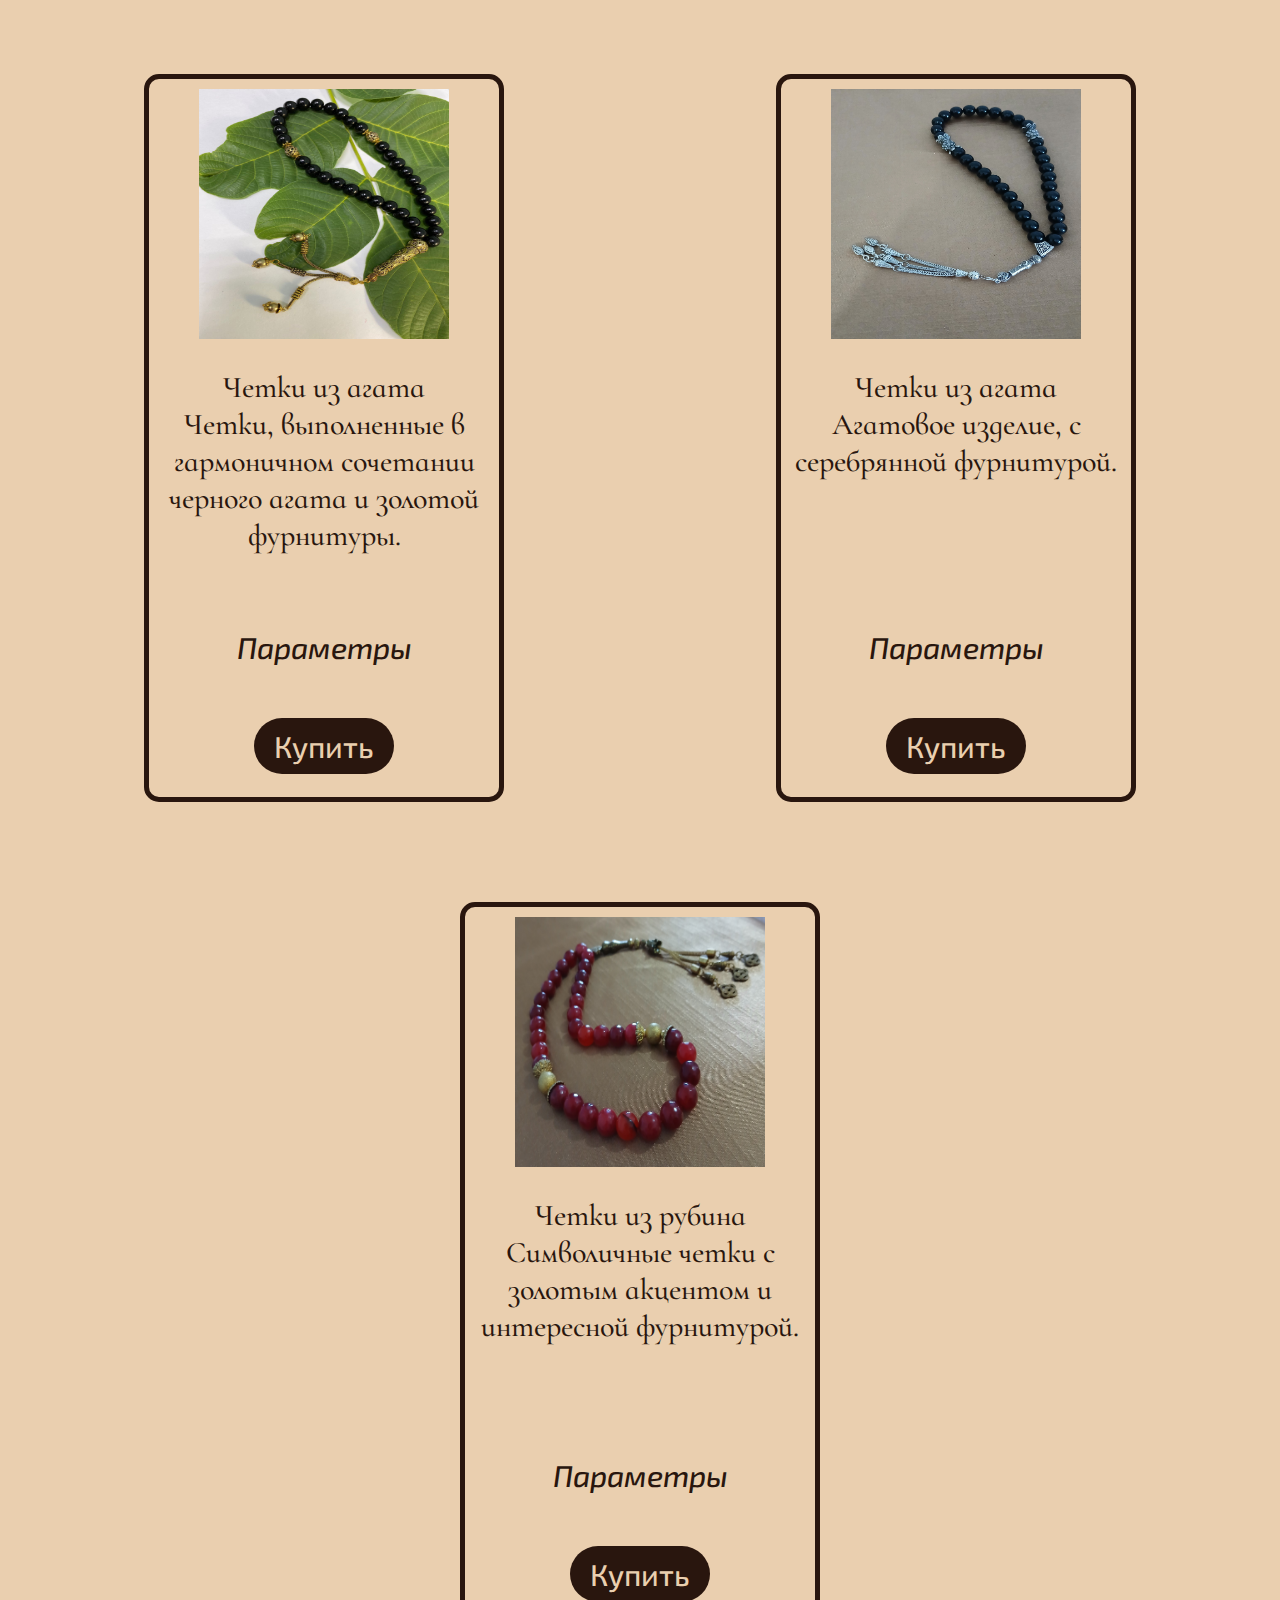
<file: pages/cataloge.html>
<!DOCTYPE html>
<html lang="ru">

<head>
    <meta charset="UTF-8">
    <meta name="viewport" content="width=device-width, initial-scale=1.0">
    <title>Мода в камнях. Каталог</title>
    <link rel="stylesheet" href="../css/style.css">
    <link rel="stylesheet" href="../css/cataloge.css">
</head>

<body>
    <header>
        <div class="container">
            <div class="header__logo">
                <a href="../index.html"><img class="logo-img" src="../images/Логотип.svg" alt="Лого мода в камнях"></a>
            </div>
            <div class="header__nav">
                <nav>
                    <div class="nav-links">
                        <a href="../index.html">Главная </a>
                        <a href="../index.html#section-about-us">О нас </a>
                        <a href="cataloge.html">Каталог </a>
                        <a href="form-make-an-order.html"> Оформить заказ</a>
                    </div>
                </nav>
            </div>
        </div>
    </header>
    <main>
        <div class="container">
            <div class="jewelery">
                <section class="section__cataloge">
                    <p class="note">Здесь вы можете найти украшения, которые можете приобрести в готовом формате, или
                        изменить параметры под себя.</p>
                    <div class="cataloge__items">
                        <a href="#section-bracelets">Браслеты</a>
                        <a href="#section-earrings">Серьги</a>
                        <a href="#section-sets">Комплекты украшений</a>
                        <a href="#section-brooches">Кулоны, броши</a>
                        <a href="#section-beads">Чётки</a>
                    </div>
                </section>
                <section class="section__bracelets" id="section-bracelets">
                    <p class="section__big-slogan">Браслеты</p>
                    <p class="section__slogan">Женские браслеты</p>
                    <div class="bracelets">
                        <div class="bracelets__item">
                            <img src="../images/Браслет жемчуг и гранат.jpg" alt="Браслет жемчуг и гранат">
                            <p class="bracelets__item__text"><span class="medium-slogan">Браслет "Изящество"</span>
                                <br>Использована серебряная фурниура
                                премиум-класса, натуральный жемчуг и гранат.
                            </p>
                            <p><a class="information" href="">Параметры</a></p>
                            <p><a class="buy" href="form-make-an-order.html">Купить</a></p>
                        </div>
                        <div class="bracelets__item">
                            <img src="../images/Браслет кварц золото.jpg" alt="Браслет из кварца">
                            <p class="bracelets__item__text"><span class="medium-slogan">Браслет из кварца</span> <br>
                                Изделие из белого кварца с использованием изящной фурнитуры в золотом оттенке.</p>
                            <p><a class="information" href="">Параметры</a></p>
                            <p><a class="buy" href="form-make-an-order.html">Купить</a></p>
                        </div>
                        <div class="bracelets__item">
                            <img src="../images/Браслет жемчуг золото.jpg" alt="Браслет из жемчуга">
                            <p class="bracelets__item__text"><span class="medium-slogan">Браслет "Жемчужное
                                    сияние"</span> <br> Украшение, которое идеально подойдет для роскошного образа.</p>
                            <p><a class="information" href="">Параметры</a></p>
                            <p><a class="buy" href="form-make-an-order.html">Купить</a></p>
                        </div>
                    </div>
                    <p class="section__slogan">Мужские браслеты</p>
                    <div class="bracelets">
                        <div class="bracelets__item">
                            <img src="../images/Браслет мужской с элементом.jpg" alt="Мужской браслет">
                            <p class="bracelets__item__text"><span class="medium-slogan">Агатовый браслет </span>
                                <br>Деликатное украшение, подходящее под любой повод.
                            </p>
                            <p><a class="information" href="">Параметры</a></p>
                            <p><a class="buy" href="form-make-an-order.html">Купить</a></p>
                        </div>
                        <div class="bracelets__item">
                            <img src="../images/Браслет мужской аметист.jpg" alt="Мужской браслет">
                            <p class="bracelets__item__text"><span class="medium-slogan">Браслет "Аметистовый
                                    акцент"</span> <br>Элемент самовыражения, камень символизирует гармонию и миролюбие.
                            </p>
                            <p><a class="information" href="">Параметры</a></p>
                            <p><a class="buy" href="form-make-an-order.html">Купить</a></p>
                        </div>
                        <div class="bracelets__item">
                            <img src="../images/Браслет мужской с именем.jpg" alt="Мужской браслет">
                            <p class="bracelets__item__text"><span class="medium-slogan">Браслет с именем</span> <br>То
                                украшение, которое отлично подходит владельцу. <br>*Можно подобрать камень и фурнитуру
                                индивидуально.</p>
                            <p><a class="information" href="">Параметры</a></p>
                            <p><a class="buy" href="form-make-an-order.html">Купить</a></p>
                        </div>
                    </div>
                </section>
                <section class="section__earrings" id="section-earrings">
                    <p class="section__big-slogan">Серьги</p>
                    <p class="section__slogan">Женские серьги</p>
                    <div class=" earrings">
                        <div class="earrings__item">
                            <img src="../images/Серьги борочный жемчуг.png" alt="Серьги из борочного жемчуга">
                            <p class="earrings__item__text"><span class="medium-slogan">Сказочные серьги</span>
                                <br>Уникальное изделие с
                                использованием фурнитуры высшего качества и камней, чья форма никогда не будет
                                одинаковой.
                            </p>
                            <p><a class="information" href="">Параметры</a></p>
                            <p><a class="buy" href="form-make-an-order.html">Купить</a></p>
                        </div>
                        <div class="earrings__item">
                            <img src="../images/Серьги тигровый глаз золото.jpg" alt="Серьги из тигрового глаза">
                            <p class="earrings__item__text"><span class="medium-slogan">Серьги из тигрового
                                    глаза</span> <br>
                                Украшения, придающие статус, и подчеркивающие элегантность владелицы.</p>
                            <p><a class="information" href="">Параметры</a></p>
                            <p><a class="buy" href="form-make-an-order.html">Купить</a></p>
                        </div>
                        <div class="earrings__item">
                            <img src="../images/Серьги гранат.jpg" alt="Серьги из граната">
                            <p class="earrings__item__text"><span class="medium-slogan">Гранатовые серьги</span> <br>
                                Те серьги, которые впишутся в любой образ.</p>
                            <p><a class="information" href="">Параметры</a></p>
                            <p><a class="buy" href="form-make-an-order.html">Купить</a></p>
                        </div>
                    </div>
                </section>
                <section class="section__sets" id="section-sets">
                    <p class="section__big-slogan">Комплекты украшений</p>
                    <p class="section__slogan">Комплекты с кабашонами</p>
                    <div class="sets">
                        <div class="sets__item">
                            <img src="../images/IMG_20210907_073217_849.jpg" alt="Комплект с кабашоном тигровый глаз">
                            <p class="sets__item__text"><span class="medium-slogan">Комплект "Шоколадная
                                    страсть"</span> <br> Колье, серьги и браслет из тигрового глаза, с акцентным
                                симберцитом. </p>
                            <p><a class="information" href="">Параметры</a></p>
                            <p><a class="buy" href="form-make-an-order.html">Купить</a></p>
                        </div>
                        <div class="sets__item">
                            <img src="../images/Комплект с кабашоном моховый агат.jpg" alt="Комплект с кабашоном из мохового агата">
                            <p class="sets__item__text"><span class="medium-slogan">Комплект из мохового агата</span>
                                <br>
                                Это — воплощение природной гармонии, который подчеркивающий индивидуальность.
                            </p>
                            <p><a class="information" href="">Параметры</a></p>
                            <p><a class="buy" href="form-make-an-order.html">Купить</a></p>
                        </div>

                    </div>
                    <p class="section__slogan">Другие комплекты</p>
                    <div class="sets">
                        <div class="sets__item">
                            <img src="../images/Вышитый комплект красный.jpg" alt="Вышитый комплект из красных рондели">
                            <p class="sets__item__text"><span class="medium-slogan">Комплект "Ruby" </span>
                                <br>Браслет и колье, созданные из бисерной сетки TOHO и с обшиванием рондели.
                            </p>
                            <p><a class="information" href="">Параметры</a></p>
                            <p><a class="buy" href="form-make-an-order.html">Купить</a></p>
                        </div>
                        <div class="sets__item">
                            <img src="../images/Комплект из яшмы.jpg" alt="Яшмовый комплект">
                            <p class="sets__item__text"><span class="medium-slogan">Комплект из яшмы</span>
                                <br>Природная уникальность камня и мастерство исполнения создают украшение вне времени и
                                трендов.
                            </p>
                            <p><a class="information" href="">Параметры</a></p>
                            <p><a class="buy" href="form-make-an-order.html">Купить</a></p>
                        </div>
                        <div class="sets__item">
                            <img src="../images/Комплект из жемчуга и кораллов.jpg" alt="Комплект из жемчуга и кораллов">
                            <p class="sets__item__text"><span class="medium-slogan">Комплект "Коралловое
                                    сокровище"</span> <br>Украшениия из жемчуга и корралов, создающие невероятное
                                сочетание.</p>
                            <p><a class="information" href="">Параметры</a></p>
                            <p><a class="buy" href="form-make-an-order.html">Купить</a></p>
                        </div>
                    </div>
                </section>
                <section class="section__brooches-etc" id="section-brooches">
                    <p class="section__big-slogan">Кулоны и броши</p>
                    <p class="section__slogan">Кулоны</p>
                    <div class="brooches">
                        <div class="brooches__item">
                            <img src="../images/Вышитый кулон зеленый.jpg" alt="Вышитый кулон зеленый">
                            <p class="brooches__item__text"><span class="medium-slogan">Малахитовый кулон</span>
                                <br>Выполнено с использованием деталей высшего качества. Вышито бисером разных видов
                                TOHO и MAGATAMA.
                            </p>
                            <p><a class="information" href="">Параметры</a></p>
                            <p><a class="buy" href="form-make-an-order.html">Купить</a></p>
                        </div>
                        <div class="brooches__item">
                            <img src="../images/Вышитый кулон синий.jpg" alt="Вышитый кулон синий">
                            <p class="brooches__item__text"><span class="medium-slogan">Бело-синий кулон-сатуар</span>
                                <br>
                                Кварц в белом оттенке идеально подходит к кулону в "царско-синем" цвете. Вышито бисером
                                разных видов TOHO и MAGATAMA.
                            </p>
                            <p><a class="information" href="">Параметры</a></p>
                            <p><a class="buy" href="form-make-an-order.html">Купить</a></p>
                        </div>
                        <div class="brooches__item">
                            <img src="../images/Кулон янтарь.jpg" alt="Кулон из янтаря">
                            <p class="brooches__item__text"><span class="medium-slogan">"Природное мгновение"</span>
                                <br> Кулон из янтаря, как символ солнца, будет идеален для вас.
                            </p>
                            <p><a class="information" href="">Параметры</a></p>
                            <p><a class="buy" href="form-make-an-order.html">Купить</a></p>
                        </div>
                    </div>
                    <p class="section__slogan">Броши</p>
                    <div class="brooches">
                        <div class="brooches__item">
                            <img src="../images/brooch 1.jpg" alt="Брошь девушка из-за занавеса">
                            <p class="brooches__item__text"><span class="medium-slogan">"Таинственность" </span>
                                <br>Брошь с загадочной героиней, выглядывающей из-за театрального занавеса,
                                вышита в страстных красных и солнечно-желтых цветах.
                            </p>
                            <p><a class="information" href="">Параметры</a></p>
                            <p><a class="buy" href="form-make-an-order.html">Купить</a></p>
                        </div>
                        <div class="brooches__item">
                            <img src="../images/brooch 2.jpg" alt="Брошь девочка с птицей">
                            <p class="brooches__item__text"><span class="medium-slogan">"Красота природы"</span>
                                <br>Брошь, вышитая в переливах бирюзы и золота.
                            </p>
                            <p><a class="information" href="">Параметры</a></p>
                            <p><a class="buy" href="form-make-an-order.html">Купить</a></p>
                        </div>
                        <div class="brooches__item">
                            <img src="../images/brooch 4.jpg" alt="Брошь Алиса в Зазеркалье">
                            <p class="brooches__item__text"><span class="medium-slogan">"В стране чудес"</span>
                                <br>Брошь с мечтательной Алисой, вышитой в тёплых коричневых и золотых тонах, словно
                                сошедшей со страниц старой книги.
                            </p>
                            <p><a class="information" href="">Параметры</a></p>
                            <p><a class="buy" href="form-make-an-order.html">Купить</a></p>
                        </div>
                    </div>
                </section>
                <section class="section__beads" id="section-beads">
                    <p class="section__big-slogan">Четки</p>
                    <p class="section__slogan">С религиозными элементами</p>
                    <div class="beads">
                        <div class="beads__item">
                            <img src="../images/Четки аметист Аллах.jpg" alt="Четки из аметиста">
                            <p class="beads__item__text"><span class="medium-slogan">Четки из аметиста</span>
                                <br>Исламский тасбих с божественным символом - именем Бога.
                            </p>
                            <p><a class="information" href="">Параметры</a></p>
                            <p><a class="buy" href="form-make-an-order.html">Купить</a></p>
                        </div>
                        <div class="beads__item">
                            <img src="../images/Четки моховый агат ислам.jpg" alt="Четки из мохового агата">
                            <p class="beads__item__text"><span class="medium-slogan">Четки из мохового агата</span> <br>
                                Изделие с мусульманским полумесяцем, выполненное с премиум-фурнитурой в серебрянном
                                оттенке.</p>
                            <p><a class="information" href="">Параметры</a></p>
                            <p><a class="buy" href="form-make-an-order.html">Купить</a></p>
                        </div>
                        <div class="beads__item">
                            <img src="../images/Четки шунгит звезда.jpg" alt="Четки из шунгита">
                            <p class="beads__item__text"><span class="medium-slogan">Четки из шунгита</span> <br>
                                Благородный тасбих из необычного матового камня.</p>
                            <p><a class="information" href="">Параметры</a></p>
                            <p><a class="buy" href="form-make-an-order.html">Купить</a></p>
                        </div>
                    </div>
                    <p class="section__slogan">С прочими элементами</p>
                    <div class="beads">
                        <div class="beads__item">
                            <img src="../images/Четки агат золото.jpg" alt="Четки  из агата">
                            <p class="beads__item__text"><span class="medium-slogan">Четки из агата</span>
                                <br>Четки, выполненные в гармоничном сочетании черного агата и золотой фурнитуры.
                            </p>
                            <p><a class="information" href="">Параметры</a></p>
                            <p><a class="buy" href="form-make-an-order.html">Купить</a></p>
                        </div>
                        <div class="beads__item">
                            <img src="../images/Четки агат серебро.jpg" alt="Четки из агата">
                            <p class="beads__item__text"><span class="medium-slogan">Четки из агата</span> <br>
                                Агатовое изделие, с серебрянной фурнитурой.</p>
                            <p><a class="information" href="">Параметры</a></p>
                            <p><a class="buy" href="form-make-an-order.html">Купить</a></p>
                        </div>
                        <div class="beads__item">
                            <img src="../images/Четки рубин.jpg" alt="Четки  из рубина">
                            <p class="beads__item__text"><span class="medium-slogan">Четки из рубина</span> <br>
                                Символичные четки с золотым акцентом и интересной фурнитурой.</p>
                            <p><a class="information" href="">Параметры</a></p>
                            <p><a class="buy" href="form-make-an-order.html">Купить</a></p>
                        </div>
                    </div>
                </section>
            </div>
        </div>
    </main>
    <footer>
        <div class="container">
            <div class="footer__items">
                <div class="footer__privacy">
                    <p class="footer__all-rights-are-protected">Все права защищены. <br> © Мода в камнях</p>
                    <p><a class="footer__sns" href="https://vk.com/nanash_ingili"><img src="../images/VK.svg"
                                alt="VK Мода в камнях"></a>
                        <a class="footer__sns" href="https://t.me"><img src="../images/TG.svg"
                                alt="Telegram Мода в камнях"></a>
                    </p>
                    <p><a class="footer__user-agreement" href="">Пользовательское соглашение</a><br>
                        <a class="footer__personal-data-processing" href="">Обработка персональных данных</a>
                    </p>
                </div>
                <div class="footer__map">
                    <div style="position:relative;overflow:hidden;"><a
                            href="https://yandex.ru/maps/146/simferopol/?utm_medium=mapframe&utm_source=maps"
                            style="color:#eee;font-size:12px;position:absolute;top:0px;">Симферополь</a><a
                            href="https://yandex.ru/maps/146/simferopol/house/izobilnaya_ulitsa_2/Z00YdgFhTkQAQFpufXVxcn1gYw==/?ll=34.062686%2C44.906381&utm_medium=mapframe&utm_source=maps&z=16.9"
                            style="color:#eee;font-size:12px;position:absolute;top:14px;">Изобильная улица, 2 —
                            Яндекс Карты</a><iframe
                            src="https://yandex.ru/map-widget/v1/?ll=34.062686%2C44.906381&mode=whatshere&whatshere%5Bpoint%5D=34.061724%2C44.903004&whatshere%5Bzoom%5D=17&z=16.9"
                            width="460" height="300" frameborder="1" allowfullscreen="true"
                            style="position:relative;"></iframe></div>
                </div>
            </div>
        </div>
    </footer>
</file>
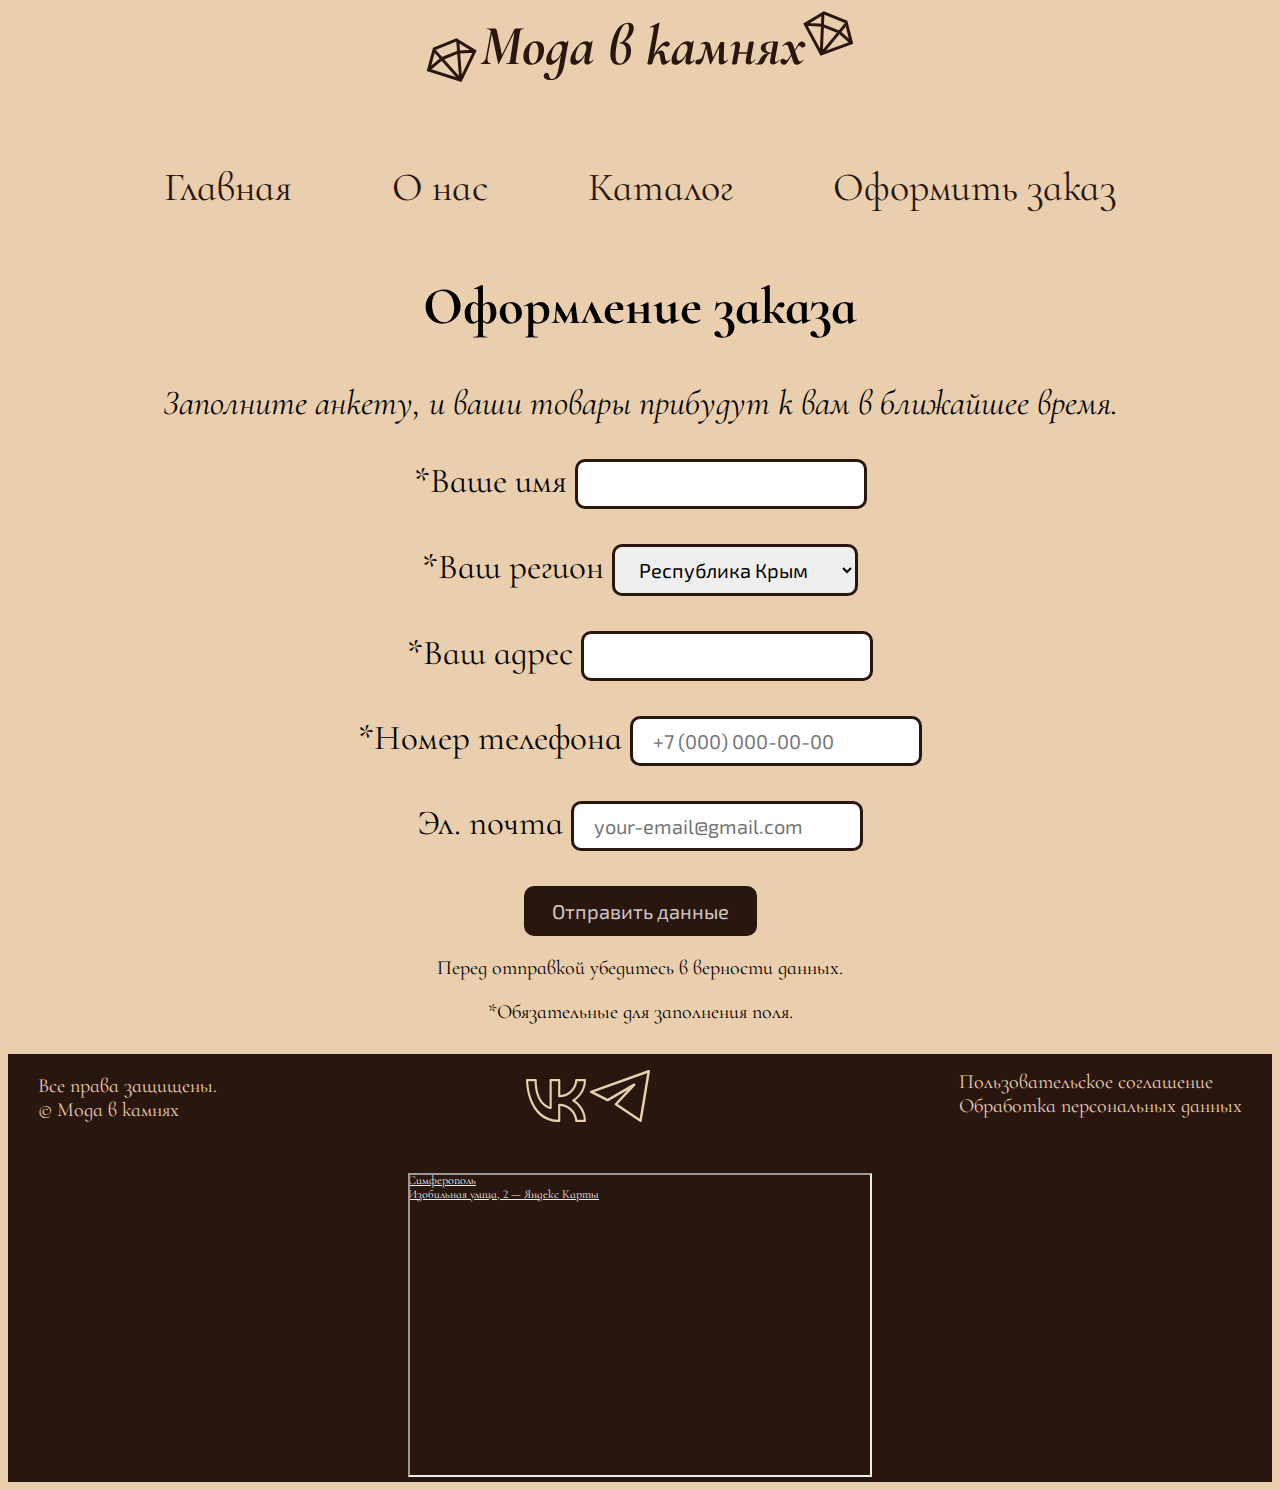
<file: pages/form-make-an-order.html>
<!DOCTYPE html>
<html lang="ru">

<head>
    <meta charset="UTF-8">
    <meta name="viewport" content="width=device-width, initial-scale=1.0">
    <title>Мода в камнях. Оформление заказа</title>
    <link rel="stylesheet" href="../css/style.css">
    <link rel="stylesheet" href="../css/order.css">
</head>

<body>
    <header>
        <div class="container">
            <div class="header__logo">
                <a href="../index.html"><img class="logo-img" src="../images/Логотип.svg" alt="Лого мода в камнях"></a>
            </div>
            <div class="header__nav">
                <nav>
                    <br>
                    <div class="nav-links">
                        <a class="nav-item" href="../index.html">Главная </a>
                        <a class="nav-item" href="../index.html#section-about-us">О нас </a>
                        <a class="nav-item" href="cataloge.html">Каталог </a>
                        <a class="nav-item" href="form-make-an-order.html"> Оформить заказ</a>
                    </div>
                </nav>
            </div>
        </div>
    </header>
    <main>
        <div class="container">
            <section class="section__making-order">
                <h2>Оформление заказа</h2>
                <p class="phrase">Заполните анкету, и ваши товары прибудут к вам в ближайшее время.</p>
                <div class="form__order">
                    <form action="make-an-order">
                        <p class="caption">*Ваше имя <input type="text"> </p>
                        <p class="caption">*Ваш регион <select name="region">
                                <option value="">Республика Крым</option>
                                <option value="">г. Москва</option>
                                <option value="">г. Санкт-Петербург</option>
                                <option value="">Другое...</option>
                            </select></p>
                        <p class="caption">*Ваш адрес <input type="text"> </p>
                        <p class="caption">*Номер телефона <input type="tel" placeholder="+7 (000) 000-00-00"></p>
                        <p class="caption">Эл. почта <input type="email" placeholder="your-email@gmail.com"></p>
                        <input class="submit-button" type="submit" value="Отправить данные">
                        <p class="caption-smaller">Перед отправкой убедитесь в верности данных. </p>
                        <p class="caption-smaller">*Обязательные для заполнения поля. </p>
                    </form>
                </div>
            </section>
        </div>
    </main>
    <footer>
        <div class="container">
            <div class="footer__items">
                <div class="footer__privacy">
                    <p class="footer__all-rights-are-protected">Все права защищены. <br> © Мода в камнях</p>
                    <p><a class="footer__sns" href="https://vk.com/nanash_ingili"><img src="../images/VK.svg"
                                alt="VK Мода в камнях"></a>
                        <a class="footer__sns" href="https://t.me"><img src="../images/TG.svg"
                                alt="Telegram Мода в камнях"></a>
                    </p>
                    <p><a class="footer__user-agreement" href="">Пользовательское соглашение</a><br>
                        <a class="footer__personal-data-processing" href="">Обработка персональных данных</a>
                    </p>
                </div>
                <div class="footer__map">
                    <div style="position:relative;overflow:hidden;"><a
                            href="https://yandex.ru/maps/146/simferopol/?utm_medium=mapframe&utm_source=maps"
                            style="color:#eee;font-size:12px;position:absolute;top:0px;">Симферополь</a><a
                            href="https://yandex.ru/maps/146/simferopol/house/izobilnaya_ulitsa_2/Z00YdgFhTkQAQFpufXVxcn1gYw==/?ll=34.062686%2C44.906381&utm_medium=mapframe&utm_source=maps&z=16.9"
                            style="color:#eee;font-size:12px;position:absolute;top:14px;">Изобильная улица, 2 —
                            Яндекс Карты</a><iframe
                            src="https://yandex.ru/map-widget/v1/?ll=34.062686%2C44.906381&mode=whatshere&whatshere%5Bpoint%5D=34.061724%2C44.903004&whatshere%5Bzoom%5D=17&z=16.9"
                            width="460" height="300" frameborder="1" allowfullscreen="true"
                            style="position:relative;"></iframe></div>
                </div>
            </div>
        </div>
    </footer>
</body>
</file>
<file: css/style.css>
@import url('https://fonts.googleapis.com/css2?family=Cormorant+Infant:ital,wght@0,300..700;1,300..700&family=Lobster&family=Sansation:ital,wght@0,300;0,400;0,700;1,300;1,400;1,700&display=swap');
@import url('https://fonts.googleapis.com/css2?family=Cormorant+Infant:ital,wght@0,300..700;1,300..700&family=Exo+2:ital,wght@0,100..900;1,100..900&family=Lobster&family=Sansation:ital,wght@0,300;0,400;0,700;1,300;1,400;1,700&display=swap');
.container{
    max-width: 1400px;
    margin: 0 auto;
}
body{
    background-color: rgba(234, 207, 175, 1);
    font-family: 'Cormorant Infant', Medium;
}
header{
   justify-content: center;
    display: flex;
}
.header__logo{
    text-align: center;
}
.logo-img{
    min-width: 436.97px;
    min-height: 81.89px;
}
nav a{
    text-decoration: none;
    color: rgba(41, 22, 14, 1) ;
}
.header__nav{
    text-decoration: none;
    font-size: 40px;
}
.nav-links{
    display: flex;
    justify-content: center;
    flex-wrap: wrap;
    gap: 20px;
}
.nav-links a{
    margin: 20px 40px;
}
.section__about-us{
    display: flex;
    justify-content: center;
    flex-wrap: wrap;
    align-items: center;
    gap: 20px;
}
.section-about-us-a-little{
    max-width: 800px;
}
.section__about-us img{
    border-radius: 58px;
    width: 500px;
}

.section__about-us-a-little__cataloge{
    width: 241px;
    border-radius: 36px;
    color:rgba(209, 198, 199, 1) ;
    background-color: rgba(41, 22, 14, 1);
    font-family: 'Exo 2', Medium;
    font-size: 33px;
    font-weight: 500;
    margin: 30px;
padding: 15px;
}
:hover .section__about-us-a-little__cataloge{
 cursor: pointer;
}
.section__about-us-a-little__big-slogan{
    color: rgba(41, 22, 14, 1);
    font-size: 90px;
    font-weight: 900;
}
.section__about-us-a-little__slogan{
    margin-top: -40px;
    color: rgba(41, 22, 14, 1);
    font-size: 35px;
    font-weight: 500;
}
.section__about-us-a-little__slogan p{
    border-bottom: solid 3px rgba(41, 22, 14, 1);
}
.section-about-us-main{
    background-color: rgba(41, 22, 14, 1);
}
.section-about-us__main-info{
    margin-top: 70px;
    display: flex;
    flex-wrap: wrap;
    gap: 20px;
    justify-content: space-between;
    font-size: 35px;
}
.section-about-us__main-info img{
    /*width: 30%;*/
    max-width: 400px;
}
.section-about-us__we-are-info{
    background-color: rgba(41, 22, 14, 1);
    color: rgba(234, 207, 175, 1);
    max-width: 500px;
}

@media (max-width: 992px) {
    .section-about-us__main-info {
        flex-direction: column;
        align-items: center;
        justify-content: center;
        text-align: center;
    }
    .section-about-us__main-info img {
        max-width: 60%;
    }
     .section-about-us__we-are-info{
        max-width: 70%;
     }
}
.section-about-us__title{
    font-weight: 900;
    text-align: center;
}
.section-about-us__message{
    font-weight: 400;
}
.section__popular-now-title{
    font-family: 'Exo 2';
    font-size: 70px;
    text-align: center;
}
:hover .section__popular-now-title{
    border-bottom: double rgba(41, 22, 14, 1) 10px;
    transition-duration: 1s;
}
.popular-now{
    display: flex;
    justify-content: center;
    flex-wrap: wrap;
}
.popular-jewelery{
    color: rgba(41, 22, 14, 1);
    font-size: 30px;
    font-weight: 500;
    text-align: center;
    border:5px solid rgba(41, 22, 14, 1);
    border-radius: 15px;
    margin: 50px;
    max-width:350px;
    /*min-width: 200px;*/
    display: flex;
    flex-direction: column;
    justify-content: space-between;
    align-items: center;
}
.popular-jewelery img{
    margin-top: 10px;
    width: 250px;
    height: 250px;
}
.go-to-cataloge{
    text-decoration: none;
    background-color: rgba(41, 22, 14, 1);
    color: rgba(234, 207, 175, 1);
    font-family: 'Exo 2';
    border-radius: 50px;
    padding: 10px 20px;
    margin-top: 15px;
}
.footer__items{
    color: rgba(234, 207, 175, 1);
    background-color: rgba(41, 22, 14, 1);
}
.footer__privacy{
    display: flex;
    margin: 30px;
    justify-content: space-between;
}
.footer__all-rights-are-protected{
    text-decoration: none;
    font-size: 20px;
    color: rgba(234, 207, 175, 1);
}
.footer__personal-data-processing{
    text-decoration: none;
    font-size: 20px;
    color: rgba(234, 207, 175, 1);
}
.footer__personal-data-processing, .footer__user-agreement{
    text-decoration: none;
    font-size: 20px;
    color: rgba(234, 207, 175, 1);
}
.footer__sns img{
    width: 60px;
    color: rgba(234, 207, 175, 1);
}
.footer__map{
    text-align: center;
}
</file>
<file: css/cataloge.css>
body{
    text-align: center;
}
.section__cataloge a{
    text-decoration: none;
    color: rgba(41, 22, 14, 1) ;
}
.cataloge__items{
    display: flex;
    flex-wrap: wrap;
    justify-content: center;
    gap: 20px;
    font-family: 'Exo 2';
    font-size: 35px;
    font-weight: 700;
}
.cataloge__items a{
    margin: 20px;
}
.note{
    text-align: center;
    font-size: 35px;
    font-style: italic;
}
.section__big-slogan{
    font-size: 35px;
    font-weight: 900;
    font-family: 'Exo 2';
}
.section__slogan{
    font-size: 35px;
    font-weight: 700;
}
:hover .section__slogan{
    border-bottom: double rgba(41, 22, 14, 1) 10px;
    transition-duration: 1s;
}
.information{
    text-decoration: none;
     font-family: 'Exo 2';
     font-style: italic;
     color:rgba(41, 22, 14, 1) ;
}
.buy{
    text-decoration: none;
    background-color: rgba(41, 22, 14, 1);
    color: rgba(234, 207, 175, 1);
    font-family: 'Exo 2';
    border-radius: 50px;
    padding: 10px 20px;
}
.jewelery{
    display: flex;
    justify-content: center;
    flex-wrap: wrap;
}
.bracelets , .earrings , .sets, .brooches, .beads{
display: flex;
    justify-content: space-around;
    flex-wrap: wrap;
}
.bracelets__item , .earrings__item , .sets__item, .brooches__item, .beads__item{
    color: rgba(41, 22, 14, 1);
    font-size: 30px;
    font-weight: 500;
    text-align: center;
    border:5px solid rgba(41, 22, 14, 1);
    border-radius: 15px;
    margin: 50px;
    max-width:350px;
    /*min-width: 200px;*/
    display: flex;
    flex-direction: column;
    align-items: center;
    justify-content: space-between;
}
.bracelets__item__text, .earrings__item__text ,.sets__item__text , .brooches__item__text, .beads__item__text{
    height: 200px;
}
.bracelets__item img ,.earrings__item img , .sets__item img, .brooches__item img , .beads__item img{
    margin-top: 10px;
    width: 250px;
    height: 250px;
}
</file>
<file: css/order.css>
/*.container{
    display: flex;
    justify-content: center;
}*/
.section__making-order{
    text-align: center;
    font-size: 35px;
}
.phrase{
    font-style: italic;
}
input, select, option {
    border: 3px solid  rgba(41, 22, 14, 1);
    border-radius: 10px;
    font-family: 'Exo 2', Medium;;
    font-size: 20px;
    padding: 10px 20px;
}
.submit-button{
    text-align: center;
    background-color:  rgba(41, 22, 14, 1);
    color: rgba(209, 198, 199, 1);
    font-size: 20px;
    padding: 10px 25px;
}
.submit-button:hover{
    color:  rgba(41, 22, 14, 1);
    background-color: rgba(209, 198, 199, 1);
    transition-duration: 1s;
}
.caption-smaller{
    font-size: 20px;
}
</file>
